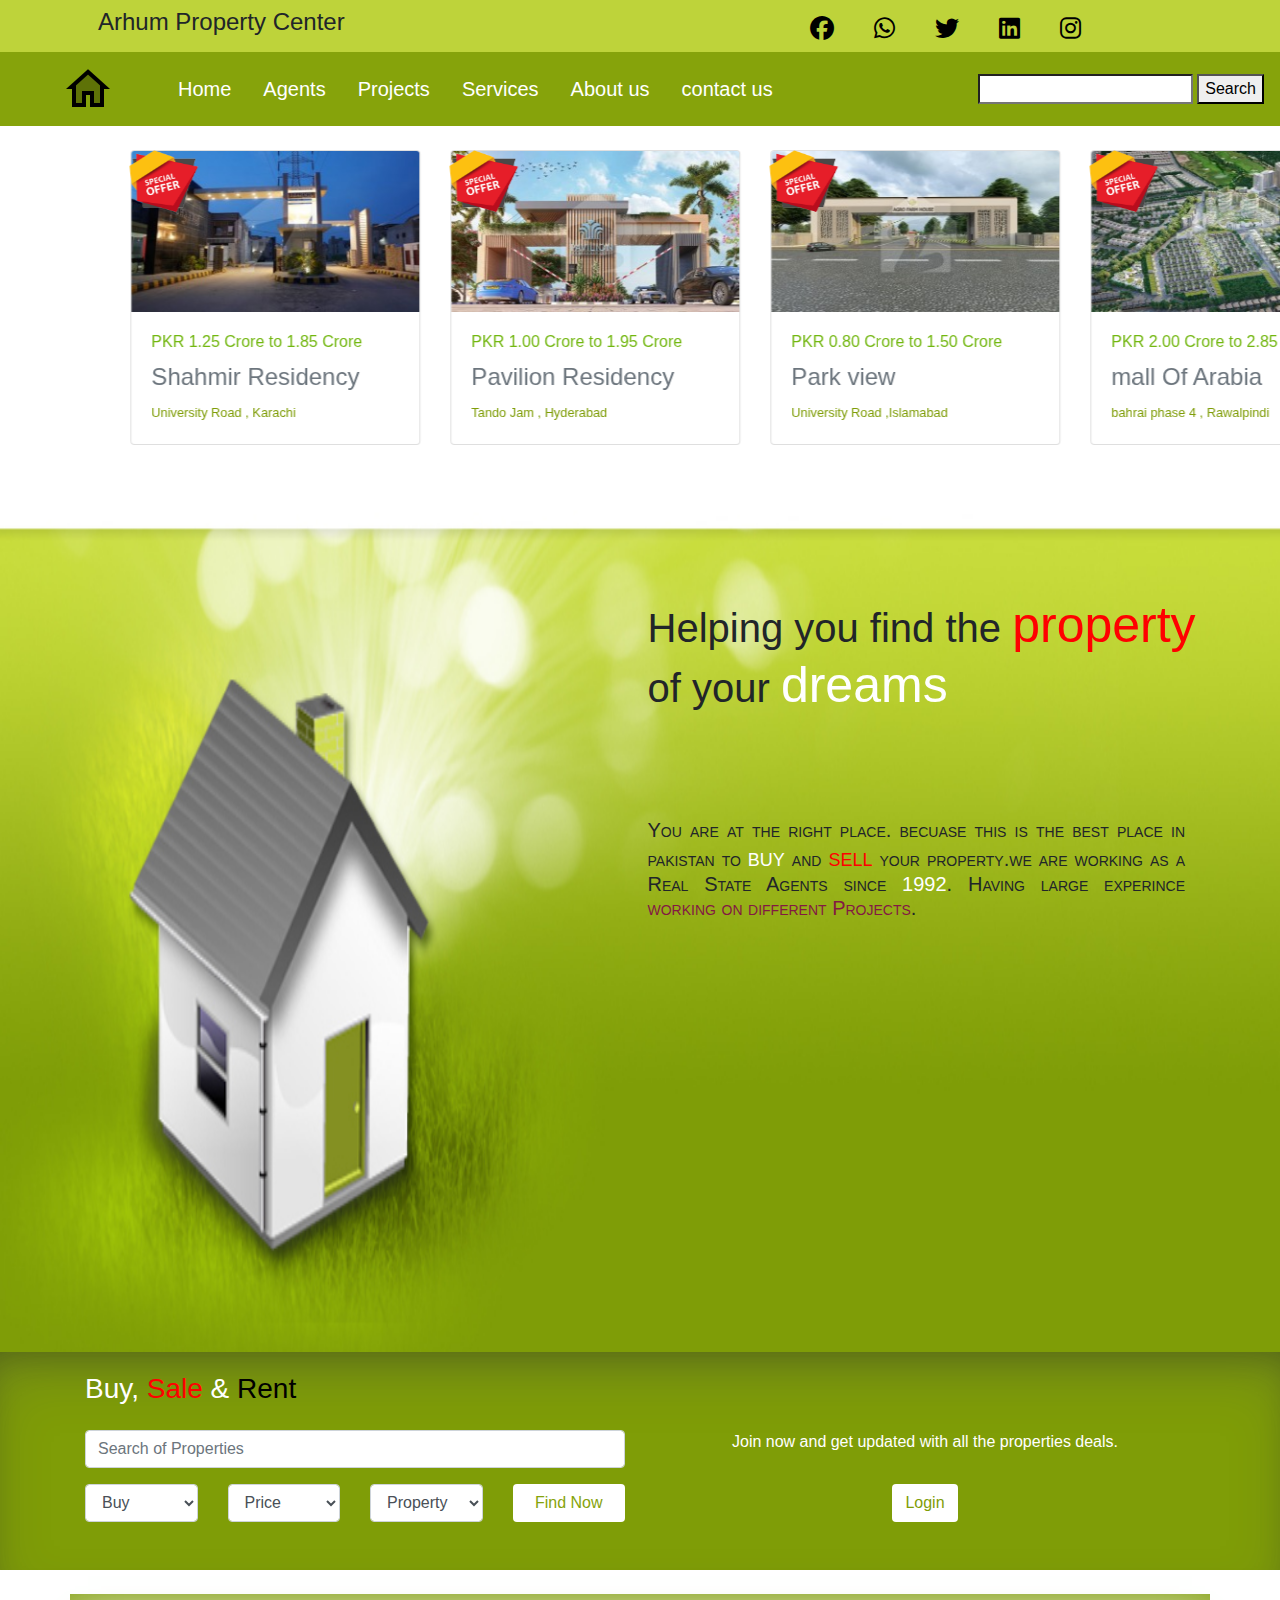
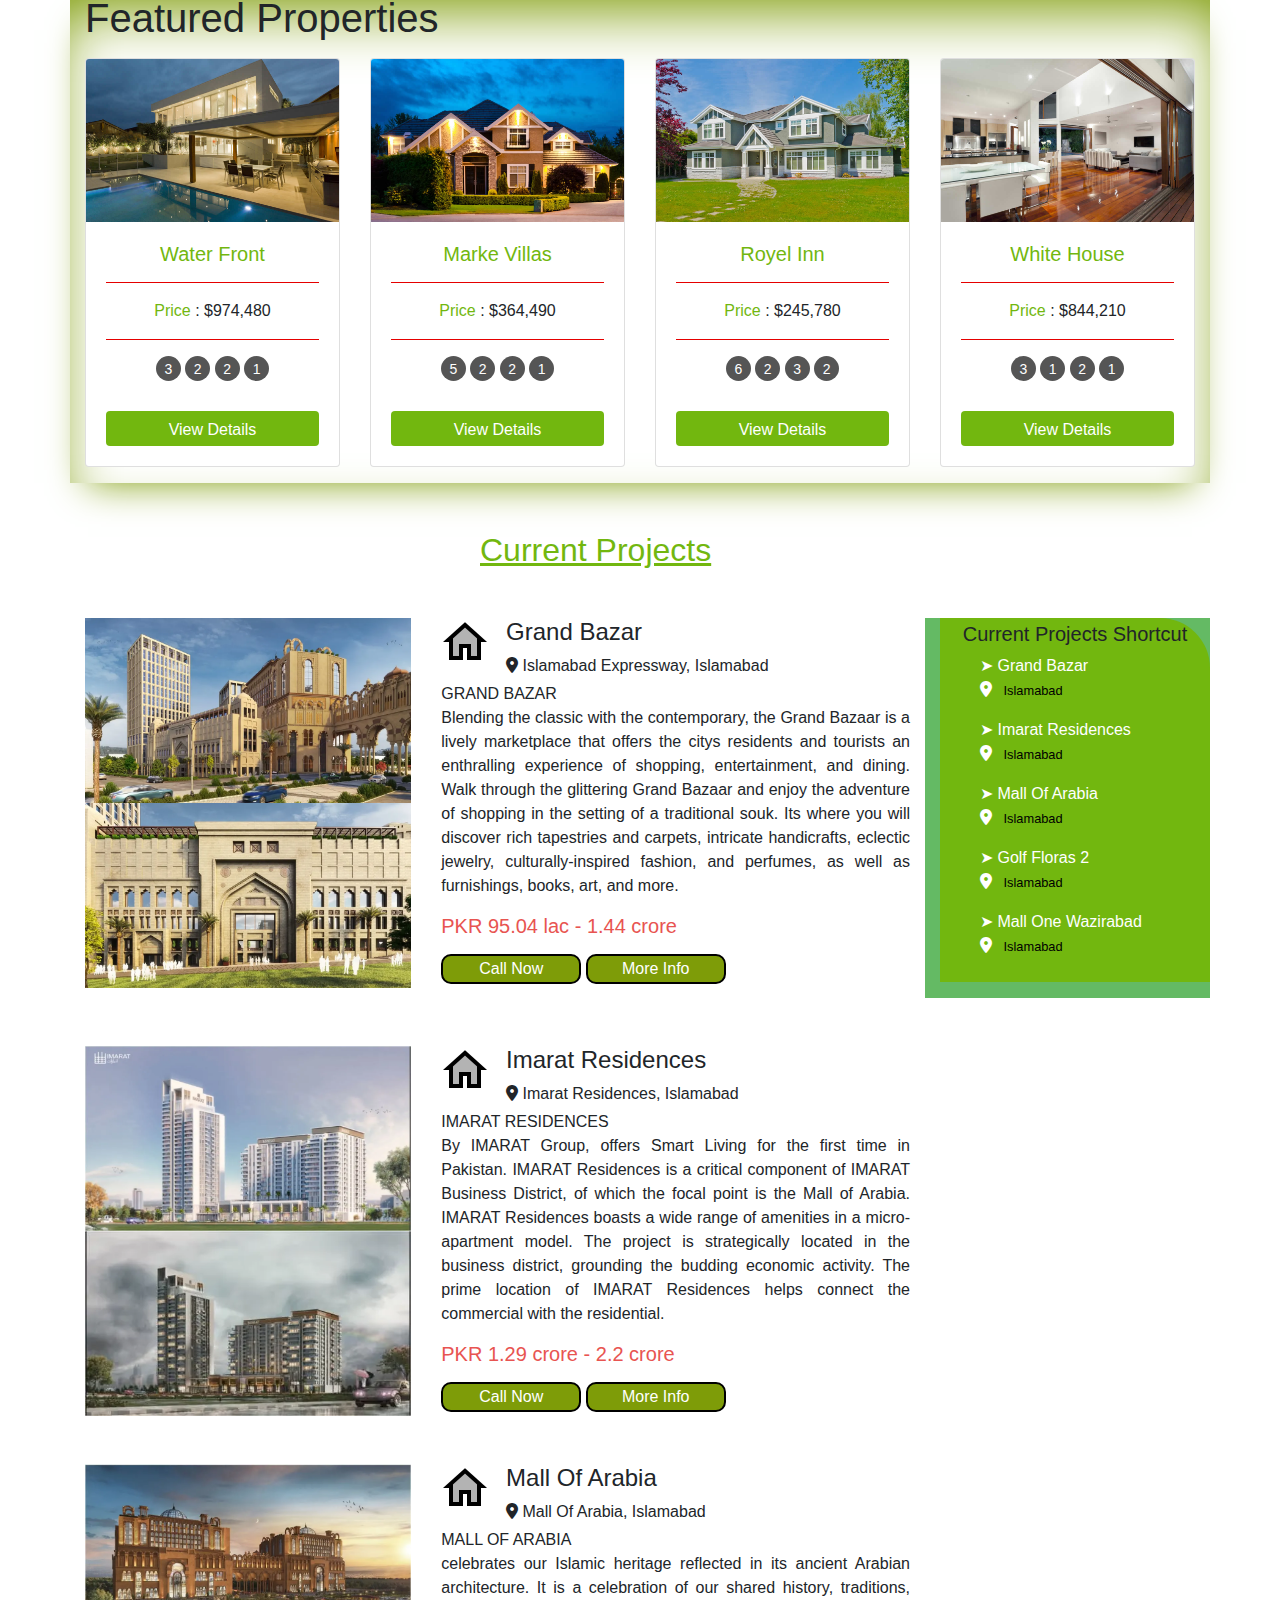
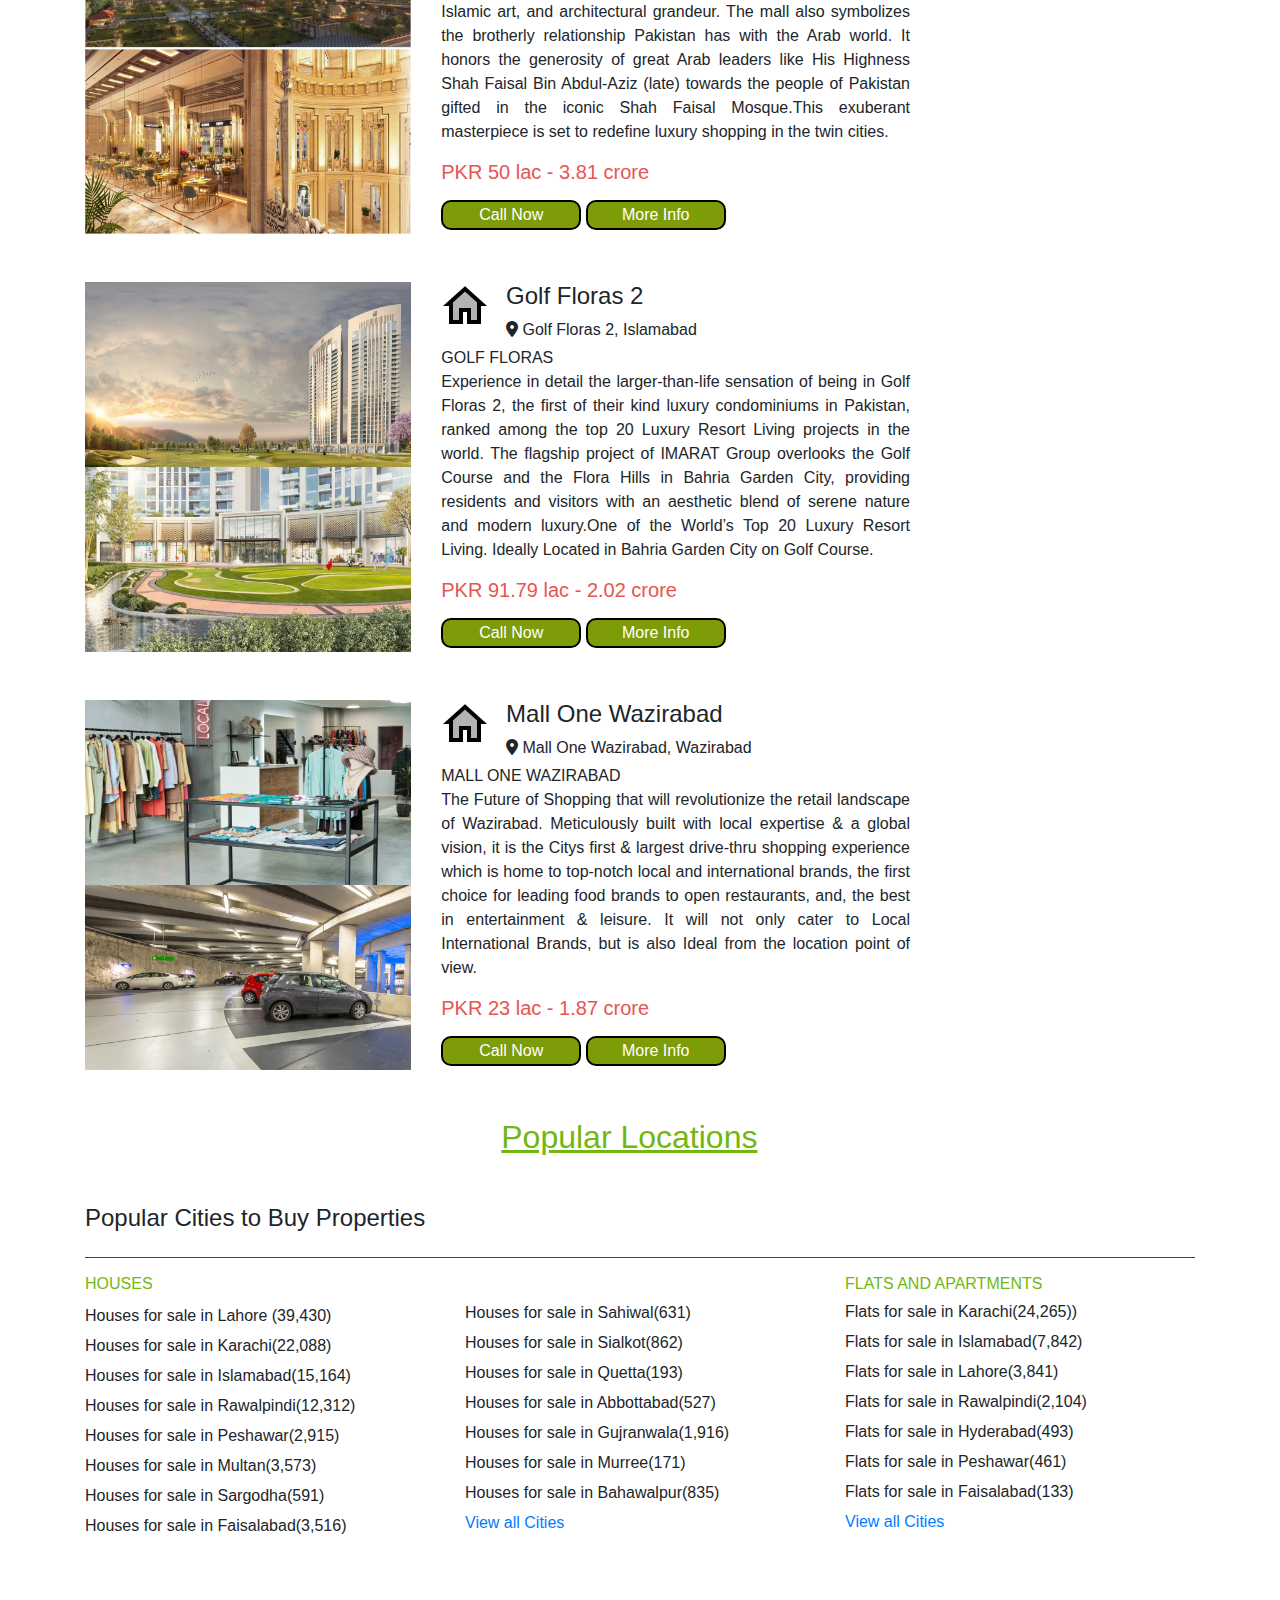
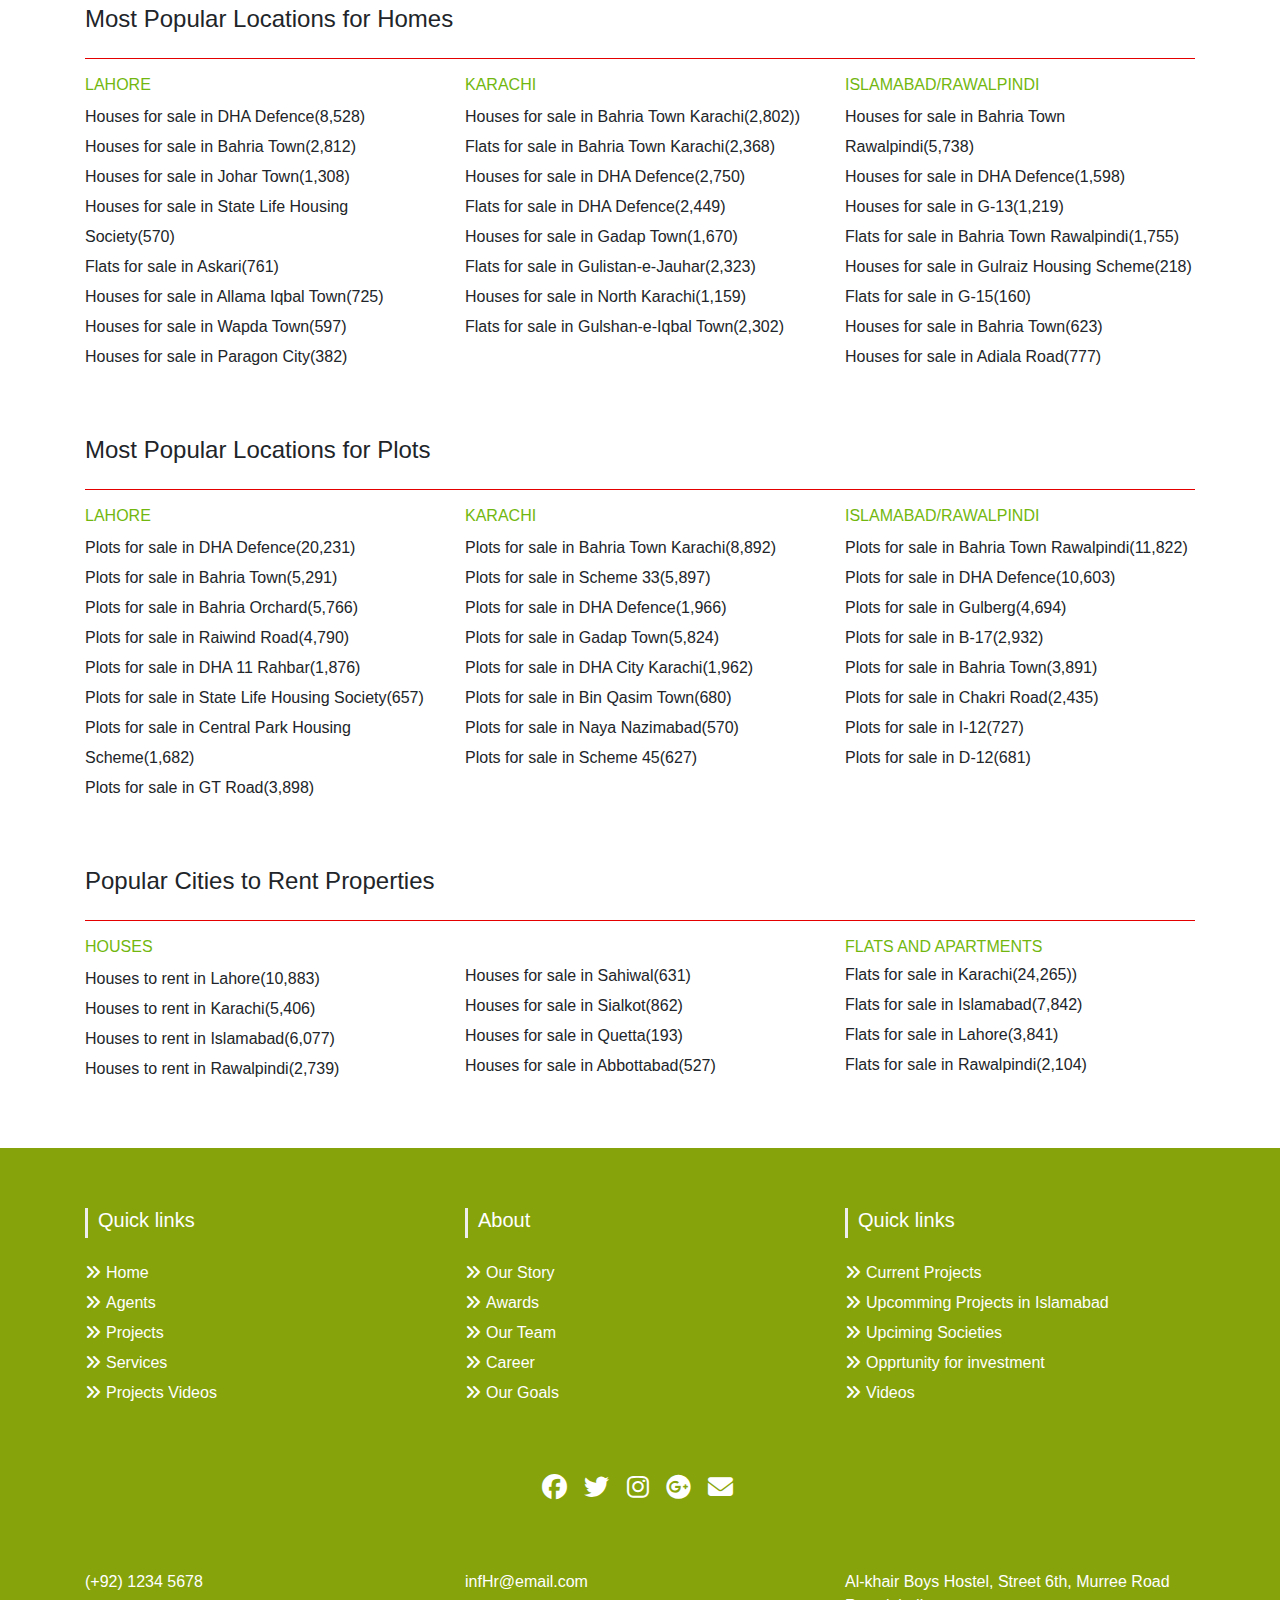
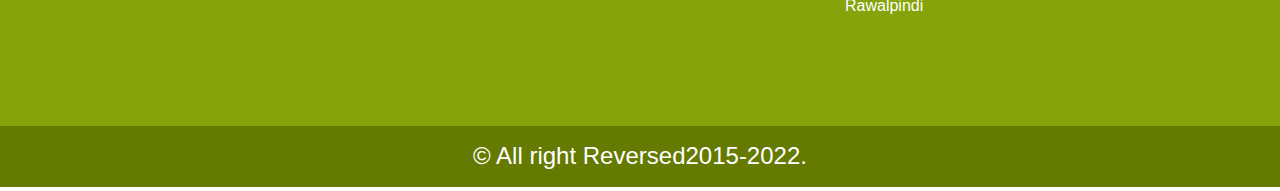
<file: index.html>
<!DOCTYPE html>
<html lang="en">
<head>
    <meta charset="UTF-8">
    <meta http-equiv="X-UA-Compatible" content="IE=edge">
    <meta name="viewport" content="width=device-width, initial-scale=1.0">
    <title>Arhum Property Center</title>
    <link rel="shortcut icon" href="./assets/images/titleFavicon.png" type="image/png">
    <script src="https://code.jquery.com/jquery-3.4.1.slim.min.js" integrity="sha384-J6qa4849blE2+poT4WnyKhv5vZF5SrPo0iEjwBvKU7imGFAV0wwj1yYfoRSJoZ+n" crossorigin="anonymous"></script>
    <script src="https://cdn.jsdelivr.net/npm/popper.js@1.16.0/dist/umd/popper.min.js" integrity="sha384-Q6E9RHvbIyZFJoft+2mJbHaEWldlvI9IOYy5n3zV9zzTtmI3UksdQRVvoxMfooAo" crossorigin="anonymous"></script>
    <script src="https://cdn.jsdelivr.net/npm/bootstrap@4.4.1/dist/js/bootstrap.min.js" integrity="sha384-wfSDF2E50Y2D1uUdj0O3uMBJnjuUD4Ih7YwaYd1iqfktj0Uod8GCExl3Og8ifwB6" crossorigin="anonymous"></script>
    <link rel="stylesheet" href="https://cdn.jsdelivr.net/npm/bootstrap@4.4.1/dist/css/bootstrap.min.css" >
    <link rel="stylesheet" href="style.css">
    <link rel="stylesheet" href="https://cdnjs.cloudflare.com/ajax/libs/font-awesome/6.2.0/css/all.min.css">
    <link rel="stylesheet" href="https://cdnjs.cloudflare.com/ajax/libs/animate.css/4.1.1/animate.min.css">
</head>
<body>
    <!-- Top Header Start -->
    <div class="container-fluid top-header">
        <div class="row">
            <div class="col-lg-4 col-md-12  mt-2 mb-2 text-center ">
                 <h4 class="mb-0 ml-3">Arhum Property Center </h4>
            </div>
            <div class="col-lg-8 col-md-12 w-100 mt-3 mb-2">
               
                    <ul class="iconul  w-25 m-auto">
                        <li><a href="#"><i class="fa-brands fa-facebook"></i></a></li>
                        <li><a href="#"><i class="fa-brands fa-whatsapp"></i></a></li>
                        <li><a href="#"><i class="fa-brands fa-twitter"></i></a></li>
                        <li><a href="#"><i class="fa-brands fa-linkedin"></i></a></li>
                        <li><a href="#"><i class="fa-brands fa-instagram"></i></a></li>
                     </ul>
            
               
            </div>
        </div>
    </div> 
    <!-- Top Header End -->

    <!-- menu Header Start -->
     <div class="container-fluid menu-header">   
        <div class="row">
            <div class="col pr-0 pl-0">
                <nav class="navbar navbar-expand-lg">
                    <a href="" class="navbar-brand mr-auto ml-md-5">
                        <img src="./assets/images/titleFavicon.png" class="img-fluid" alt="">
                    
                    </a>
                    <button class="navbar-toggler " data-toggle="collapse" data-target="#myNavbar">
                        <span class="navbar-toggler-icon">   
                            <i class="fas fa-bars" style="color:#fff; font-size:28px;"></i>
                        </span>
                    </button>
                   <div class="collapse navbar-collapse" id="myNavbar">
                    <ul class="navbar-nav">
                        <li class="nav-item">
                            <a class="nav-link" href="#">Home</a>
                        </li>
                        <li class="nav-item">
                            <a class="nav-link" href="#">Agents</a>
                        </li>
                        <li class="nav-item">
                            <a class="nav-link" href="#current-projects-header">Projects</a>
                        </li>
                        <li class="nav-item">
                            <a class="nav-link" href="#">Services</a>
                        </li>
                        <li class="nav-item">
                            <a class="nav-link" href="AboutUs.html">About us</a>
                        </li>
                        <li class="nav-item">
                            <a class="nav-link" href="ContactUs.html">contact us</a>
                        </li>
                    </ul>
                   </div>
                    <form action="#" class="inline-form">
                        <input type="search">
                    <button btn btn-outline-success>
                        Search
                    </button>
                    </form>
                </nav>
            </div>
        </div>
    </div> 
    <!-- menu Header End -->
    <!-- marquee start -->
    <marquee behavior="alternate" direction="" scrollamount="3"  onmouseover="this.stop();" onmouseout="this.start();">
    <div class="container-fluid mt-4" id="marquee-section">
      <div class="row">
        <div class="col-xl-3 col-lg-12">
         <a href="#">
          <div class="card">
            <img src="./assets/images/m1.jpg" alt="" class="card-img-top">
            <img src="./assets/images/pngegg.png" class="sticker" >
             <div class="card-body">
              <h6 class="card-title">PKR 1.25 Crore to 1.85 Crore</h6>
              <h4 class="card-sub-title text-muted">Shahmir Residency</h4>
              <small class="card-text">University Road , Karachi</small>
             </div>
          </div> 
         </a>        
        </div>
        <div class="col-xl-3 col-lg-12">
          <a href="#">
            <div class="card">
              <img src="./assets/images/m2.jpg" alt="" class="card-img-top">
              <img src="./assets/images/pngegg.png" class="sticker" >
               <div class="card-body">
                <h6 class="card-title">PKR 1.00 Crore to 1.95 Crore</h6>
                <h4 class="card-sub-title text-muted">Pavilion Residency</h4>
                <small class="card-text">Tando Jam , Hyderabad</small>
               </div>
            </div> 
          </a>        
        </div>
        <div class="col-xl-3  col-lg-12" >
          <a href="#" >
            <div class="card">
              <img src="./assets/images/m3.jpg" alt="" class="card-img-top">
              <img src="./assets/images/pngegg.png" class="sticker" >
               <div class="card-body">
                <h6 class="card-title">PKR 0.80 Crore to 1.50 Crore</h6>
                <h4 class="card-sub-title text-muted">Park view</h4>
                <small class="card-text">University Road ,Islamabad</small>
               </div>
            </div>
          </a>         
        </div>
        <div class="col-xl-3 col-lg-12">
          <a href="#">
            <div class="card">
              <img src="./assets/images/m4.jpg" alt="" class="card-img-top">
              <img src="./assets/images/pngegg.png" class="sticker" >
               <div class="card-body">
                <h6 class="card-title">PKR 2.00 Crore to 2.85 Crore</h6>
                <h4 class="card-sub-title text-muted">mall Of Arabia</h4>
                <small class="card-text">bahrai phase 4 , Rawalpindi</small>
               </div>
            </div>
          </a>         
        </div>
      </div>
    </div>
  </marquee>

    <!-- Home Section Start -->
    <div id="home-section">
        <div class="conrainer" >
            <div class="row">
                <div class="col"></div>
                <div class="col-md-6 ">
                    <h1>Helping you find the <span class="property-word">property</span>  <br>of your <span class="dreams-word">dreams</span></h1>
                    <h5> You are at the right place. becuase this is the best place in pakistan
                        to <span class="buy-word">buy</span> and <span class="sell-word">sell</span> your property.we are working as a Real State Agents since 
                        <span class="nintytwo-word">1992</span>.
                        Having large experince <span class="project-word">working on different Projects</span>.
                    </h5>
                    
                </div>
            </div>
        </div>
    </div> 
    <!-- Home Section End-->

    <!-- banner search start-->
    <div class="banner-search pb-5" id="search-banner">
        <div class="container">
          <h3 class="mb-4">Buy, <span class="sale-word">Sale</span> &amp; <span class="rent-word">Rent</span></h3>
          <div class="searchbar">
            <div class="row">
              <div class="col-lg-6 col-sm-6">
                <form action="#" method="post">
                  <input type="text" class="form-control" placeholder="Search of Properties">
                 
                  <div class="row mt-3">
                    <div class="col-lg-3 col-sm-4">
                      <select class="form-control">
                        <option>Buy</option>
                        <option>Rent</option>
                        <option>Sale</option>
                      </select>
                    </div>
                    <div class="col-lg-3 col-sm-4">
                      <select class="form-control">
                        <option>Price</option>
                        <option>$150,000 - $200,000</option>
                        <option>$200,000 - $250,000</option>
                        <option>$250,000 - $300,000</option>
                        <option>$300,000 - above</option>
                      </select>
                    </div>
                    <div class="col-lg-3 col-sm-4">
                      <select class="form-control">
                        <option>Property</option>
                        <option>Apartment</option>
                        <option>Building</option>
                        <option>Office Space</option>
                      </select>
                    </div>
                    <div class="col-lg-3 col.md-12 col-sm-4  mt-xs-2 mt-sm-2 mt-md-2 mt-lg-0 ">
                      <button class="btn  find-now-btn w-100">Find Now</button>
                    </div>
                  </div>

                </form>
              </div>
              <div class="col-lg-6 col-lg-offset-1 col-sm-6 text-center" id="loginpop">
                <p>Join now and get updated with all the properties deals.</p>
                <button class="btn " ><a href="Login.html">Login</a></button>
              </div>
            </div>
          </div>
        </div>
    </div>
    <!-- banner search End-->

    <!-- featured property start -->
    <div class="container mt-4" id="featured-property">
      <h1>Featured Properties</h1>
      <!-- CARD 1 -->
      <div class="row mt-3 mb-5">
        <div class="col-lg-3 col-md-6 mb-md-3" id="card-one">
          <div class="card text-center">
            <img class="card-img-top" src="./assets/images/1.jpg" alt="Card image cap">
            <div class="card-body">
              <h5 class="card-title">Water Front </h5>
              <hr width="100%"color="red" size="20">
              <p class="card-text"><span class="word-price">Price</span> : $974,480</p>
              <hr width="100%"color="red" size="20">
              <div class="listing-detail">
                <span data-toggle="tooltip" data-placement="bottom" data-original-title="Bed Room">3</span> 
                <span data-toggle="tooltip" data-placement="bottom" data-original-title="Living Room">2</span> 
                <span data-toggle="tooltip" data-placement="bottom" data-original-title="Parking">2</span> 
                <span data-toggle="tooltip" data-placement="bottom" data-original-title="Kitchen">1</span> 
              </div>
              <input type="button" value="View Details" class="btn view-detail-btn">
            </div>
          </div>
        </div>
   <!-- CARD 2 -->
        <div class="col-lg-3  col-md-6 mb-md-3" id="card-two">
          <div class="card text-center">
            <img class="card-img-top" src="./assets/images/2.jpg" alt="Card image cap">
            <div class="card-body">
              <h5 class="card-title">Marke Villas</h5>
              <hr width="100%"color="red" size="20">
              <p class="card-text"><span class="word-price">Price</span> : $364,490</p>
              <hr width="100%"color="red" size="20">
              <div class="listing-detail">
                <span data-toggle="tooltip" data-placement="bottom" data-original-title="Bed Room">5</span> 
                <span data-toggle="tooltip" data-placement="bottom" data-original-title="Living Room">2</span> 
                <span data-toggle="tooltip" data-placement="bottom" data-original-title="Parking">2</span> 
                <span data-toggle="tooltip" data-placement="bottom" data-original-title="Kitchen">1</span> 
              </div>
              <input type="button" value="View Details" class="btn view-detail-btn">
            </div>
          </div>
        </div>
  <!-- CARD 3 -->
        <div class="col-lg-3  col-md-6 mb-md-3" id="card-three">
          <div class="card text-center">
            <img class="card-img-top" src="./assets/images/3.jpg" alt="Card image cap">
            <div class="card-body">
              <h5 class="card-title">Royel Inn</h5>
              <hr width="100%"color="red" size="20">
              <p class="card-text"><span class="word-price">Price</span> : $245,780</p>
              <hr width="100%"color="red" size="20">
              <div class="listing-detail">
                <span data-toggle="tooltip" data-placement="bottom" data-original-title="Bed Room">6</span> 
                <span data-toggle="tooltip" data-placement="bottom" data-original-title="Living Room">2</span> 
                <span data-toggle="tooltip" data-placement="bottom" data-original-title="Parking">3</span> 
                <span data-toggle="tooltip" data-placement="bottom" data-original-title="Kitchen">2</span> 
              </div>
              <input type="button" value="View Details" class="btn view-detail-btn">
            </div>
          </div>
        </div>
   <!-- CARD 4 -->
        <div class="col-lg-3  col-md-6 mb-md-3" id="card-four">
          <div class="card text-center">
            <img class="card-img-top" src="./assets/images/4.jpg" alt="Card image cap">
            <div class="card-body">
              <h5 class="card-title">White House</h5>
              <hr width="100%"color="red" size="20">
              <p class="card-text"><span class="word-price">Price</span> : $844,210</p>
              <hr width="100%"color="red" size="20">
              <div class="listing-detail">
                <span data-toggle="tooltip" data-placement="bottom" data-original-title="Bed Room">3</span> 
                <span data-toggle="tooltip" data-placement="bottom" data-original-title="Living Room">1</span> 
                <span data-toggle="tooltip" data-placement="bottom" data-original-title="Parking">2</span> 
                <span data-toggle="tooltip" data-placement="bottom" data-original-title="Kitchen">1</span> 
              </div>
              <input type="button" value="View Details" class="btn view-detail-btn" >
            </div>
          </div>
        </div>
      </div>
    </div>
    <!-- featured property End -->

    <!-- PROJECTS START -->
    <!-- project 1 -->
    <div class="w-100 mt-5 " id="current-projects-header" >
      <h2 class="w-25 m-auto projects-heading">Current Projects</h2>
    </div>
    <div class="container mt-5 mb-5" id="projects">
      <div class="row">
        <div class="col-xl-9 col-lg-9 " id="project1">
          <div class="row">
            <div class="col-xl-5 col-lg-5 images-side">
              <img src="./assets/images/p1.png" class="img-fluid projects-images">
              <img src="./assets/images/p11.png" class="img-fluid projects-images">
            </div>
            <div class="col-xl-7 col-lg-7  text-side ">
               <div >
                   <img src="./assets/images/titleFavicon.png" class="img-fluid">
               </div>
               <div class="title">
                   <h4 class="">Grand Bazar</h4>
                   <p class="  mb-1 text-sm space-0 text-ellipsis">
                      <i class="fa-solid fa-location-dot"></i>
                      Islamabad Expressway, Islamabad 
                   </p>
               </div>
               <p class="mt-3 text-justify ">GRAND BAZAR <br>Blending the classic with the contemporary, the Grand Bazaar is a lively marketplace that
                offers the citys residents and tourists an enthralling experience of shopping, entertainment, and dining.
                Walk through the glittering Grand Bazaar and enjoy the adventure of shopping in the setting of a traditional
                souk. Its where you will discover rich tapestries and carpets, intricate handicrafts, eclectic jewelry,
                culturally-inspired fashion, and perfumes, as well as furnishings, books, art, and more.
               </p>
               <p class="no-margin">PKR 95.04 lac - 1.44 crore</p>
               <button><a href="tel:5554280940">Call Now </a></button>
               <button> <a href="Projects.html" target="_blank">More Info</a> </button>
            </div>
          </div>
        </div>
        <div class="col-xl-3 col-lg-3 " id="project-shortcut">
          <div class="project-shortcut">
            <h5 class="text-center pt-1">Current Projects Shortcut</h5>
             <ul>
              <li>
                <a href="#project1">➤ Grand Bazar
                  <p><i class="fa-solid fa-location-dot" > </i> <small class="location-color"> &nbsp; Islamabad</small></p>
                </a>
              </li>
              <li>
                <a href="#project2">➤ Imarat Residences
                  <p><i class="fa-solid fa-location-dot" > </i> <small class="location-color"> &nbsp; Islamabad</small></p>
                </a>
              </li>
              <li>
                <a href="#project3">➤ Mall Of Arabia
                  <p><i class="fa-solid fa-location-dot" > </i> <small class="location-color"> &nbsp; Islamabad</small></p>
                </a>
              </li>
              <li>
                <a href="#project4">➤ Golf Floras 2
                  <p><i class="fa-solid fa-location-dot" > </i> <small class="location-color"> &nbsp; Islamabad</small></p>
                </a>
              </li>
              <li class="pb-2">
                <a href="#project5">➤ Mall One Wazirabad
                  <p><i class="fa-solid fa-location-dot" > </i> <small class="location-color"> &nbsp; Islamabad</small></p>
                </a>
              </li>
             </ul>
          </div>
        </div>
      </div>
    </div>

    <!-- project2 -->
    <div class="container mt-5 mb-5" id="projects">
      <div class="row">
        <div class="col-xl-9 col-lg-9 " id="project2">
          <div class="row">
            <div class="col-xl-5 col-lg-5 images-side">
              <img src="./assets/images/p2.png" class="img-fluid projects-images">
              <img src="./assets/images/p222.png" class="img-fluid projects-images">
            </div>
            <div class="col-xl-7 col-lg-7  text-side ">
               <div >
                   <img src="./assets/images/titleFavicon.png" class="img-fluid">
               </div>
               <div class="title">
                   <h4 class="">Imarat Residences</h4>
                   <p class="  mb-1 text-sm space-0 text-ellipsis">
                      <i class="fa-solid fa-location-dot"></i>
                      Imarat Residences, Islamabad 
                   </p>
               </div>
               <p class="mt-3 text-justify ">IMARAT RESIDENCES <br> By IMARAT Group, offers Smart Living for the first time in Pakistan. 
                IMARAT Residences is a critical component of IMARAT Business District, of which the focal point is the Mall of Arabia. 
                IMARAT Residences boasts a wide range of amenities in a micro-apartment model. The project is strategically located 
                in the business district, grounding the budding economic activity. The prime location of IMARAT Residences helps 
                connect the commercial with the residential.
               </p>
               <p class="no-margin">
                PKR
                1.29 crore - 2.2 crore</p>
                <button><a href="tel:5554280940">Call Now </a></button>
                <button> <a href="Projects.html">More Info</a> </button>
            </div>
          </div>
        </div>
        <div class="col-xl-3 col-lg-3  bg-pink"></div>
      </div>
    </div>
<!-- project 3 -->
    <div class="container mt-5 mb-5" id="projects">
      <div class="row">
        <div class="col-xl-9 col-lg-9 " id="project3">
          <div class="row">
            <div class="col-xl-5 col-lg-5 images-side">
              <img src="./assets/images/p3.png" class="img-fluid projects-images">
              <img src="./assets/images/p33.png" class="img-fluid projects-images">
            </div>
            <div class="col-xl-7 col-lg-7  text-side ">
               <div >
                   <img src="./assets/images/titleFavicon.png" class="img-fluid">
               </div>
               <div class="title">
                   <h4 class="">Mall Of Arabia</h4>
                   <p class="  mb-1 text-sm space-0 text-ellipsis">
                      <i class="fa-solid fa-location-dot"></i>
                      Mall Of Arabia, Islamabad
                   </p>
               </div>
               <p class="mt-3 text-justify ">MALL OF ARABIA<br> celebrates our Islamic heritage reflected in its ancient Arabian architecture. 
                It is a celebration of our shared history, traditions, Islamic art, and architectural grandeur. 
                The mall also symbolizes the brotherly relationship Pakistan has with the Arab world. 
                It honors the generosity of great Arab leaders like His Highness Shah Faisal Bin Abdul-Aziz (late) 
                towards the people of Pakistan gifted in the iconic Shah Faisal Mosque.This exuberant masterpiece is set to redefine luxury shopping in the twin cities.
               </p>
               <p class="no-margin">
                PKR
                50 lac - 3.81 crore</p>
                <button><a href="tel:5554280940">Call Now </a></button>
                <button> <a href="Projects.html">More Info</a> </button>
            </div>
          </div>
        </div>
        <div class="col-xl-3 col-lg-3  bg-pink"></div>
      </div>
    </div>
<!-- project 4 -->
    <div class="container mt-5 mb-5" id="projects">
      <div class="row">
        <div class="col-xl-9 col-lg-9 " id="project4">
          <div class="row">
            <div class="col-xl-5 col-lg-5 images-side">
              <img src="./assets/images/p4.png" class="img-fluid projects-images">
              <img src="./assets/images/p44.png" class="img-fluid projects-images">
            </div>
            <div class="col-xl-7 col-lg-7  text-side ">
               <div >
                   <img src="./assets/images/titleFavicon.png" class="img-fluid">
               </div>
               <div class="title">
                   <h4 class="">Golf Floras 2</h4>
                   <p class="  mb-1 text-sm space-0 text-ellipsis">
                      <i class="fa-solid fa-location-dot"></i>
                      Golf Floras 2, Islamabad 
                   </p>
               </div>
               <p class="mt-3 text-justify "> GOLF FLORAS <br>Experience in detail the larger-than-life sensation of being in Golf Floras 2, 
                the first of their kind luxury condominiums in Pakistan, ranked among the top 20 Luxury Resort Living projects
                 in the world. The flagship project of IMARAT Group overlooks the Golf Course and the Flora Hills in Bahria Garden
                  City, providing residents and visitors with an aesthetic blend of serene nature and modern luxury.One of the World’s Top 20 Luxury Resort Living. Ideally Located in Bahria Garden City on Golf Course.
               </p>
               <p class="no-margin">
                PKR
                91.79 lac - 2.02 crore</p>
                <button><a href="tel:5554280940">Call Now </a></button>
                <button> <a href="Projects.html">More Info</a> </button>
            </div>
          </div>
        </div>
        <div class="col-xl-3 col-lg-3  bg-pink"></div>
      </div>
    </div>
  <!-- project 5 -->
    <div class="container mt-5 mb-5" id="projects">
      <div class="row">
        <div class="col-xl-9 col-lg-9 " id="project5">
          <div class="row">
            <div class="col-xl-5 col-lg-5 images-side">
              <img src="./assets/images/p5.png" class="img-fluid projects-images">
              <img src="./assets/images/p55.png" class="img-fluid projects-images">
            </div>
            <div class="col-xl-7 col-lg-7  text-side ">
               <div >
                   <img src="./assets/images/titleFavicon.png" class="img-fluid">
               </div>
               <div class="title">
                   <h4 class="">Mall One Wazirabad</h4>
                   <p class="  mb-1 text-sm space-0 text-ellipsis">
                      <i class="fa-solid fa-location-dot"></i>
                      Mall One Wazirabad, Wazirabad 
                   </p>
               </div>
               <p class="mt-3 text-justify ">MALL ONE WAZIRABAD <br>The Future of Shopping that will revolutionize the retail landscape of Wazirabad. 
                Meticulously built with local expertise & a global vision, it is the Citys first & largest drive-thru shopping
                 experience which is home to top-notch local and international brands, the first choice for leading food brands
                  to open restaurants, and, the best in entertainment & leisure. It will not only cater to Local 
                  International Brands, but is also Ideal from the location point of view.
               </p>
               <p class="no-margin">
                PKR
                23 lac - 1.87 crore</p>
                <button><a href="tel:5554280940">Call Now </a></button>
                <button> <a href="Projects.html">More Info</a> </button>
            </div>
          </div>
        </div>
        <div class="col-xl-3 col-lg-3  bg-pink"></div>
      </div>
    </div>
     <!-- PROJECTS END -->


     <!-- Popular location start -->

     <div class="container mt-5 mb-5" id="popular-location">
      <div class="row mt-3 mb-5">
        <div class="col-xl-12 w-100">
          <h2 class="w-25 m-auto ">Popular Locations</h2>
        </div>
      </div>
      <div class="row mb-3">
        <div class="col-xl-12">
          <h4>Popular Cities to Buy Properties</h4>
        </div>
      </div>
      <hr  color="red"
        size="10">
      <div class="row houses">
        <div class="col-xl-4">
          <h6 class="mb-2">HOUSES</h6>
          <ul class="list-unstyled">
            <li>Houses for sale in Lahore (39,430)</li>
            <li>Houses for sale in Karachi(22,088)</li>
            <li>Houses for sale in Islamabad(15,164)</li>
            <li>Houses for sale in Rawalpindi(12,312)</li>
            <li>Houses for sale in Peshawar(2,915)</li>
            <li>Houses for sale in Multan(3,573)</li>
            <li>Houses for sale in Sargodha(591)</li>
            <li>Houses for sale in Faisalabad(3,516)</li>
          </ul>
        </div>
        <div class="col-xl-4">
          <ul class="list-unstyled mt-4">
            <li>Houses for sale in Sahiwal(631)</li>
            <li>Houses for sale in Sialkot(862)</li>
            <li>Houses for sale in Quetta(193)</li>
            <li>Houses for sale in Abbottabad(527)</li>
            <li>Houses for sale in Gujranwala(1,916)</li>
            <li>Houses for sale in Murree(171)</li>
            <li>Houses for sale in Bahawalpur(835)</li>
            <li><a href="">View all Cities</a></li>
          </ul>
        </div>
        <div class="col-xl-4">
          <h6 class="mb-1">FLATS AND APARTMENTS</h6>
          <ul class="list-unstyled">
            <li>Flats for sale in Karachi(24,265))</li>
            <li>Flats for sale in Islamabad(7,842)</li>
            <li>Flats for sale in Lahore(3,841)</li>
            <li>Flats for sale in Rawalpindi(2,104)</li>
            <li>Flats for sale in Hyderabad(493)</li>
            <li>Flats for sale in Peshawar(461)</li>
            <li>Flats for sale in Faisalabad(133)</li>
            <li><a href="">View all Cities</a></li>
          </ul>
        </div>
      </div>
     </div>



     <div class="container mt-5 mb-5" id="popular-location">
      <div class="row mb-3">
        <div class="col-xl-12">
          <h4>Most Popular Locations for Homes</h4>
        </div>
      </div>
      <hr  color="red"
        size="10">
      <div class="row houses">
        <div class="col-xl-4">
          <h6 class="mb-2">LAHORE</h6>
          <ul class="list-unstyled">
            <li>Houses for sale in DHA Defence(8,528)</li>
            <li>Houses for sale in Bahria Town(2,812)</li>
            <li>Houses for sale in Johar Town(1,308)</li>
            <li>Houses for sale in State Life Housing Society(570)</li>
            <li>Flats for sale in Askari(761)</li>
            <li>Houses for sale in Allama Iqbal Town(725)</li>
            <li>Houses for sale in Wapda Town(597)</li>
            <li>Houses for sale in Paragon City(382)</li>
          </ul>
        </div>
        <div class="col-xl-4">
          <h6 class="mb-2">KARACHI</h6>
          <ul class="list-unstyled">
            <li>Houses for sale in Bahria Town Karachi(2,802))</li>
            <li>Flats for sale in Bahria Town Karachi(2,368)</li>
            <li>Houses for sale in DHA Defence(2,750)</li>
            <li>Flats for sale in DHA Defence(2,449)</li>
            <li>Houses for sale in Gadap Town(1,670)</li>
            <li>Flats for sale in Gulistan-e-Jauhar(2,323)</li>
            <li>Houses for sale in North Karachi(1,159)</li>
            <li>Flats for sale in Gulshan-e-Iqbal Town(2,302)</li>
          </ul>
        </div>
        <div class="col-xl-4">
          <h6 class="mb-2">ISLAMABAD/RAWALPINDI</h6>
          <ul class="list-unstyled">
            <li>Houses for sale in Bahria Town Rawalpindi(5,738)</li>
            <li>Houses for sale in DHA Defence(1,598)</li>
            <li>Houses for sale in G-13(1,219)</li>
            <li>Flats for sale in Bahria Town Rawalpindi(1,755)</li>
            <li>Houses for sale in Gulraiz Housing Scheme(218)</li>
            <li>Flats for sale in G-15(160)</li>
            <li>Houses for sale in Bahria Town(623)</li>
            <li>Houses for sale in Adiala Road(777)</li>
          </ul>
        </div>
      </div>
     </div>




     <div class="container mt-5 mb-5" id="popular-location">
      <div class="row mb-3">
        <div class="col-xl-12">
          <h4>Most Popular Locations for Plots</h4>
        </div>
      </div>
      <hr  color="red"
        size="10">
      <div class="row houses">
        <div class="col-xl-4">
          <h6 class="mb-2">LAHORE</h6>
          <ul class="list-unstyled">
            <li>Plots for sale in DHA Defence(20,231)</li>
            <li>Plots for sale in Bahria Town(5,291)</li>
            <li>Plots for sale in Bahria Orchard(5,766)</li>
            <li>Plots for sale in Raiwind Road(4,790)</li>
            <li>Plots for sale in DHA 11 Rahbar(1,876)</li>
            <li>Plots for sale in State Life Housing Society(657)</li>
            <li>Plots for sale in Central Park Housing Scheme(1,682)</li>
            <li>Plots for sale in GT Road(3,898)</li>
          </ul>
        </div>
        <div class="col-xl-4">
          <h6 class="mb-2">KARACHI</h6>
          <ul class="list-unstyled">
            <li>Plots for sale in Bahria Town Karachi(8,892)</li>
            <li>Plots for sale in Scheme 33(5,897)</li>
            <li>Plots for sale in DHA Defence(1,966)</li>
            <li>Plots for sale in Gadap Town(5,824)</li>
            <li>Plots for sale in DHA City Karachi(1,962)</li>
            <li>Plots for sale in Bin Qasim Town(680)</li>
            <li>Plots for sale in Naya Nazimabad(570)</li>
            <li>Plots for sale in Scheme 45(627)</li>
          </ul>
        </div>
        <div class="col-xl-4">
          <h6 class="mb-2">ISLAMABAD/RAWALPINDI</h6>
          <ul class="list-unstyled">
            <li>Plots for sale in Bahria Town Rawalpindi(11,822)</li>
            <li>Plots for sale in DHA Defence(10,603)</li>
            <li>Plots for sale in Gulberg(4,694)</li>
            <li>Plots for sale in B-17(2,932)</li>
            <li>Plots for sale in Bahria Town(3,891)</li>
            <li>Plots for sale in Chakri Road(2,435)</li>
            <li>Plots for sale in I-12(727)</li>
            <li>Plots for sale in D-12(681)</li>
          </ul>
        </div>
      </div>
     </div>




     <div class="container mt-5 mb-5" id="popular-location">
      
      <div class="row mb-3">
        <div class="col-xl-12">
          <h4>Popular Cities to Rent Properties</h4>
        </div>
      </div>
      <hr  color="red"
        size="10">
      <div class="row houses">
        <div class="col-xl-4">
          <h6 class="mb-2">HOUSES</h6>
          <ul class="list-unstyled">
            <li>Houses to rent in Lahore(10,883)</li>
            <li>Houses to rent in Karachi(5,406)</li>
            <li>Houses to rent in Islamabad(6,077)</li>
            <li>Houses to rent in Rawalpindi(2,739)</li>
          </ul>
        </div>
        <div class="col-xl-4">
          <ul class="list-unstyled mt-4">
            <li>Houses for sale in Sahiwal(631)</li>
            <li>Houses for sale in Sialkot(862)</li>
            <li>Houses for sale in Quetta(193)</li>
            <li>Houses for sale in Abbottabad(527)</li>
            
          </ul>
        </div>
        <div class="col-xl-4">
          <h6 class="mb-1">FLATS AND APARTMENTS</h6>
          <ul class="list-unstyled">
            <li>Flats for sale in Karachi(24,265))</li>
            <li>Flats for sale in Islamabad(7,842)</li>
            <li>Flats for sale in Lahore(3,841)</li>
            <li>Flats for sale in Rawalpindi(2,104)</li>
          
          </ul>
        </div>
      </div>
     </div>

    



     <!-- Footer -->
	<section id="footer">
		<div class="container">
			<div class="row text-center text-xs-center text-sm-left text-md-left">
				<div class="col-xs-12 col-sm-4 col-md-4">
					<h5>Quick links</h5>
					<ul class="list-unstyled quick-links">
						<li><a href="#"><i class="fa fa-angle-double-right"></i>Home</a></li>
						<li><a href="#"><i class="fa fa-angle-double-right"></i>Agents</a></li>
						<li><a href="#"><i class="fa fa-angle-double-right"></i>Projects</a></li>
						<li><a href="#"><i class="fa fa-angle-double-right"></i>Services</a></li>
						<li><a href="#"><i class="fa fa-angle-double-right"></i>Projects Videos</a></li>
					</ul>
				</div>
				
				<div class="col-xs-12 col-sm-4 col-md-4">
					<h5>About</h5>
					<ul class="list-unstyled quick-links">
						<li><a href=""><i class="fa fa-angle-double-right"></i>Our Story</a></li>
						<li><a href=""><i class="fa fa-angle-double-right"></i>Awards</a></li>
						<li><a href=""><i class="fa fa-angle-double-right"></i>Our Team</a></li>
						<li><a href=""><i class="fa fa-angle-double-right"></i>Career</a></li>
						<li><a href="" title="Design and developed by"><i class="fa fa-angle-double-right"></i>Our Goals</a></li>
					</ul>
				</div>

        <div class="col-xs-12 col-sm-4 col-md-4">
					<h5>Quick links</h5>
					<ul class="list-unstyled quick-links">
						<li><a href=""><i class="fa fa-angle-double-right"></i>Current Projects</a></li>
						<li><a href=""><i class="fa fa-angle-double-right"></i>Upcomming Projects in Islamabad</a></li>
						<li><a href=""><i class="fa fa-angle-double-right"></i>Upciming Societies</a></li>
						<li><a href=""><i class="fa fa-angle-double-right"></i>Opprtunity for investment</a></li>
						<li><a href=""><i class="fa fa-angle-double-right"></i>Videos</a></li>
					</ul>
				</div>
			</div>
			<div class="row">
				<div class="col-xs-12 col-sm-12 col-md-12 mt-2 mt-sm-5">
					<ul class="list-unstyled list-inline social text-center">
						<li class="list-inline-item"><a href="#"><i class="fa-brands fa-facebook"></i></a></li>
						<li class="list-inline-item"><a href="#"><i class="fa-brands fa-twitter"></i></a></li>
						<li class="list-inline-item"><a href="#"><i class="fa-brands fa-instagram"></i></a></li>
						<li class="list-inline-item"><a href="#"><i class="fa-brands fa-google-plus"></i></a></li>
						<li class="list-inline-item"><a href="#" target="_blank"><i class="fa fa-envelope"></i></a></li>
					</ul>
				</div>
				<hr>
			</div>	
      <div class="row">
        <div class="col-md-4 mb-md-0 mb-4 d-flex">
          <div class="con con-1 w-100 py-5">
          <div class="con-info w-100 ">
          <div class="icon d-flex align-items-center justify-content-center">
          <span class="ion-ios-call"></span>
          </div>
          <div class="text">
          <span>(+92) 1234 5678</span>
          </div>
          </div>
          </div>
          </div>
          <div class="col-md-4 mb-md-0 mb-4 d-flex">
            <div class="con con-2 w-100 py-5">
              <div class="con-info w-100 ">
                <div class="icon d-flex align-items-center justify-content-center">
                   <span class="ion-ios-mail"></span>
               </div>
                <div class="text">
                 <span>infHr@email.com</span>
                </div>
              </div>
             </div>
            </div>
            <div class="col-md-4 mb-md-0 mb-4 d-flex">
              <div class="con con-3 w-100 py-5">
               <div class="con-info w-100 ">
                 <div class="icon d-flex align-items-center justify-content-center">
                   <span class="ion-ios-pin"></span>
                 </div>
               <div class="text">
                 <span>Al-khair Boys Hostel, Street 6th, Murree Road Rawalpindi</span>
                </div>
               </div>
              </div>
              </div>
      </div>
				
      
		</div>
	</section>


  <div class="container-fluid mb-1" id="bottom-footer">
    <div class="row">
      <div class="col-xs-12 col-sm-12 col-md-12 mt-2 mt-sm-2 text-center text-white pt-2 pb-2 ">
        <h4>© All right Reversed2015-2022.</h4>
      </div>
      <hr>
    </div>
  </div>
	<!-- ./Footer -->
     
<!-- javascript start -->
<script>
  $(document).ready(function(){
    $(window).scroll(function(){
       var scrollPosition = $(document).scrollTop();
       console.log(scrollPosition);
       
       if(scrollPosition > 1170 && scrollPosition < 1500){
        $('#card-one').addClass('animate__animated animate__bounceInLeft');
        $('#card-two').addClass('animate__animated animate__zoomInDown');
        $('#card-three').addClass('animate__animated animate__zoomInDown');
        $('#card-four').addClass('animate__animated animate__bounceInRight');
       }

       if(scrollPosition > 1700 && scrollPosition < 1900){
        $('#project1').addClass('animate__animated animate__bounceInLeft');
       }
       if(scrollPosition > 1700 && scrollPosition < 1900){
        $('#project-shortcut').addClass('animate__animated animate__flipInX');
       }
       if(scrollPosition > 2130 && scrollPosition < 2330){
        $('#project2').addClass('animate__animated animate__bounceInRight');
       }
       if(scrollPosition > 2430 && scrollPosition < 2730){
        $('#project3').addClass('animate__animated animate__bounceInLeft');
       }
       if(scrollPosition > 2880 && scrollPosition < 3130){
        $('#project4').addClass('animate__animated animate__bounceInRight');
       }
       if(scrollPosition > 3180 && scrollPosition < 3530){
        $('#project5').addClass('animate__animated animate__bounceInLeft');
       }
    })
  })

  $(function () {
  $('[data-toggle="tooltip"]').tooltip()
})


</script>

<!-- javascript end -->
</body>
</html>
</file>
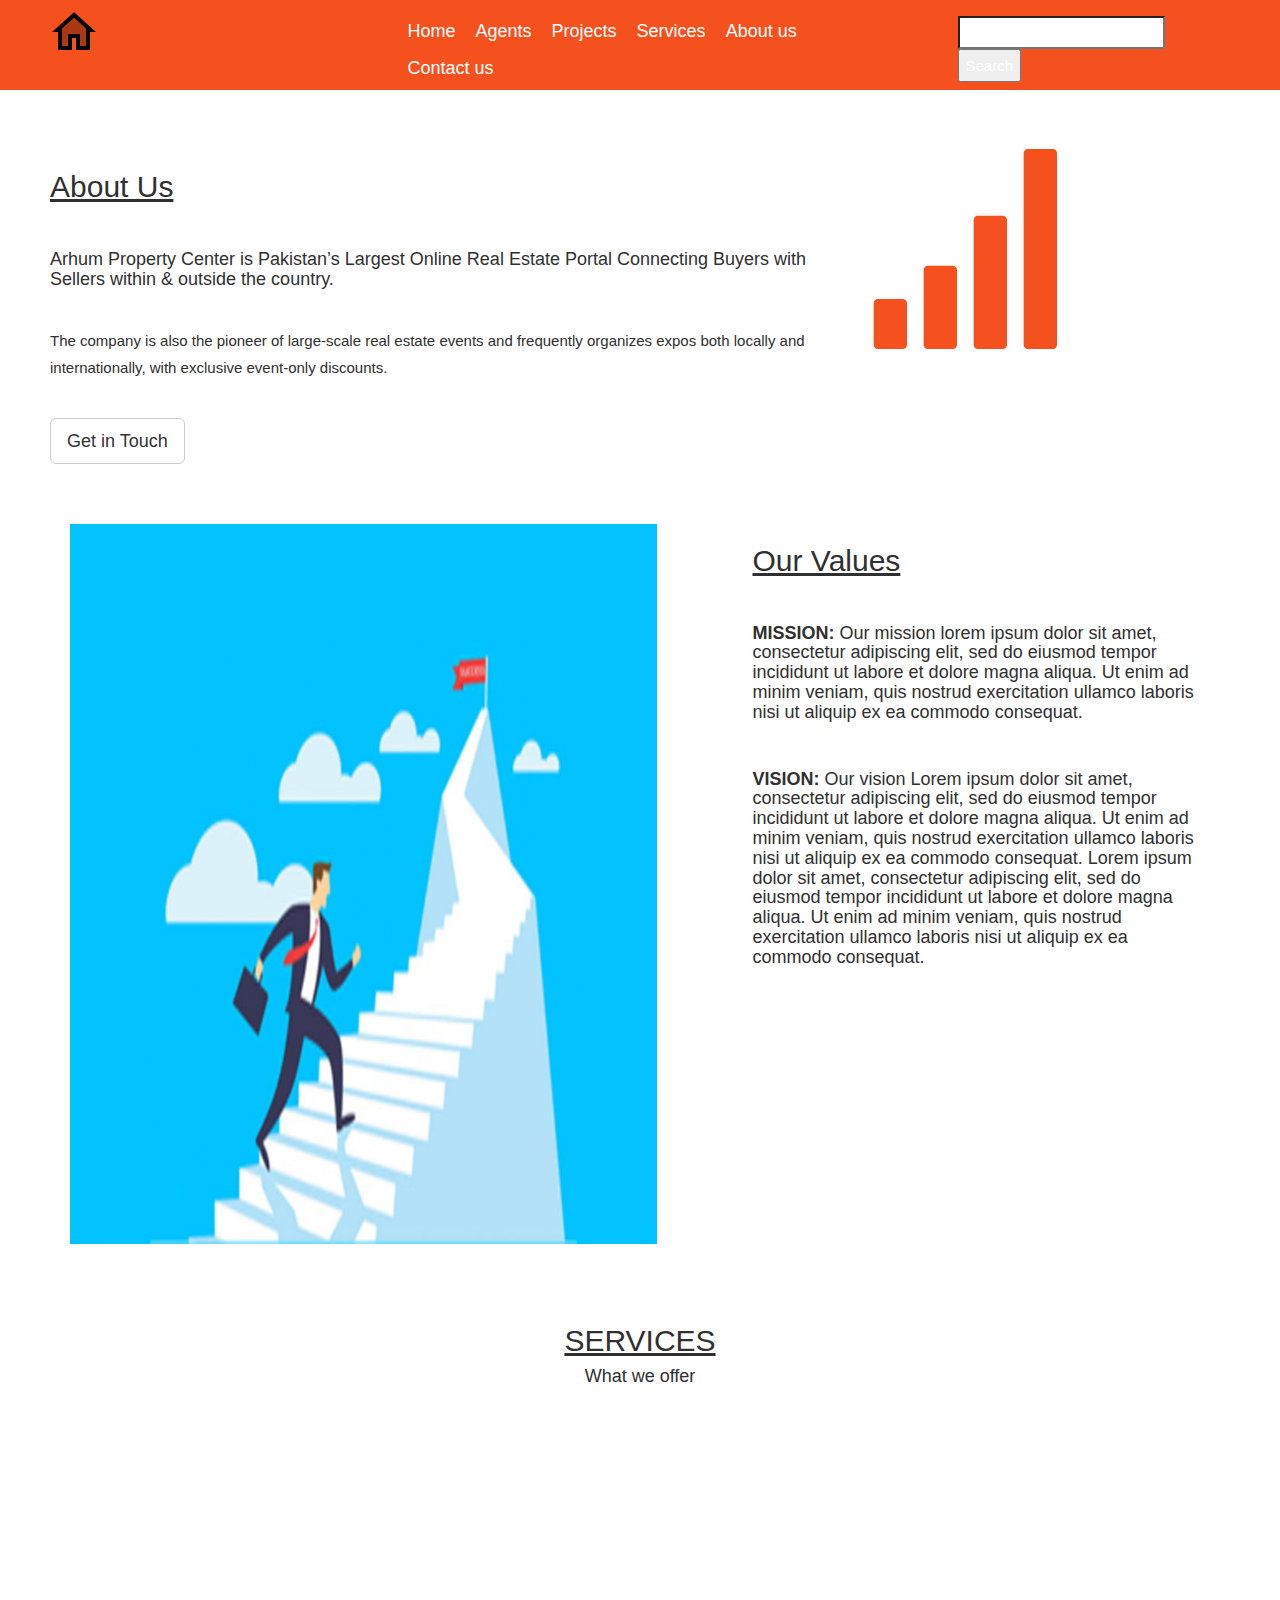
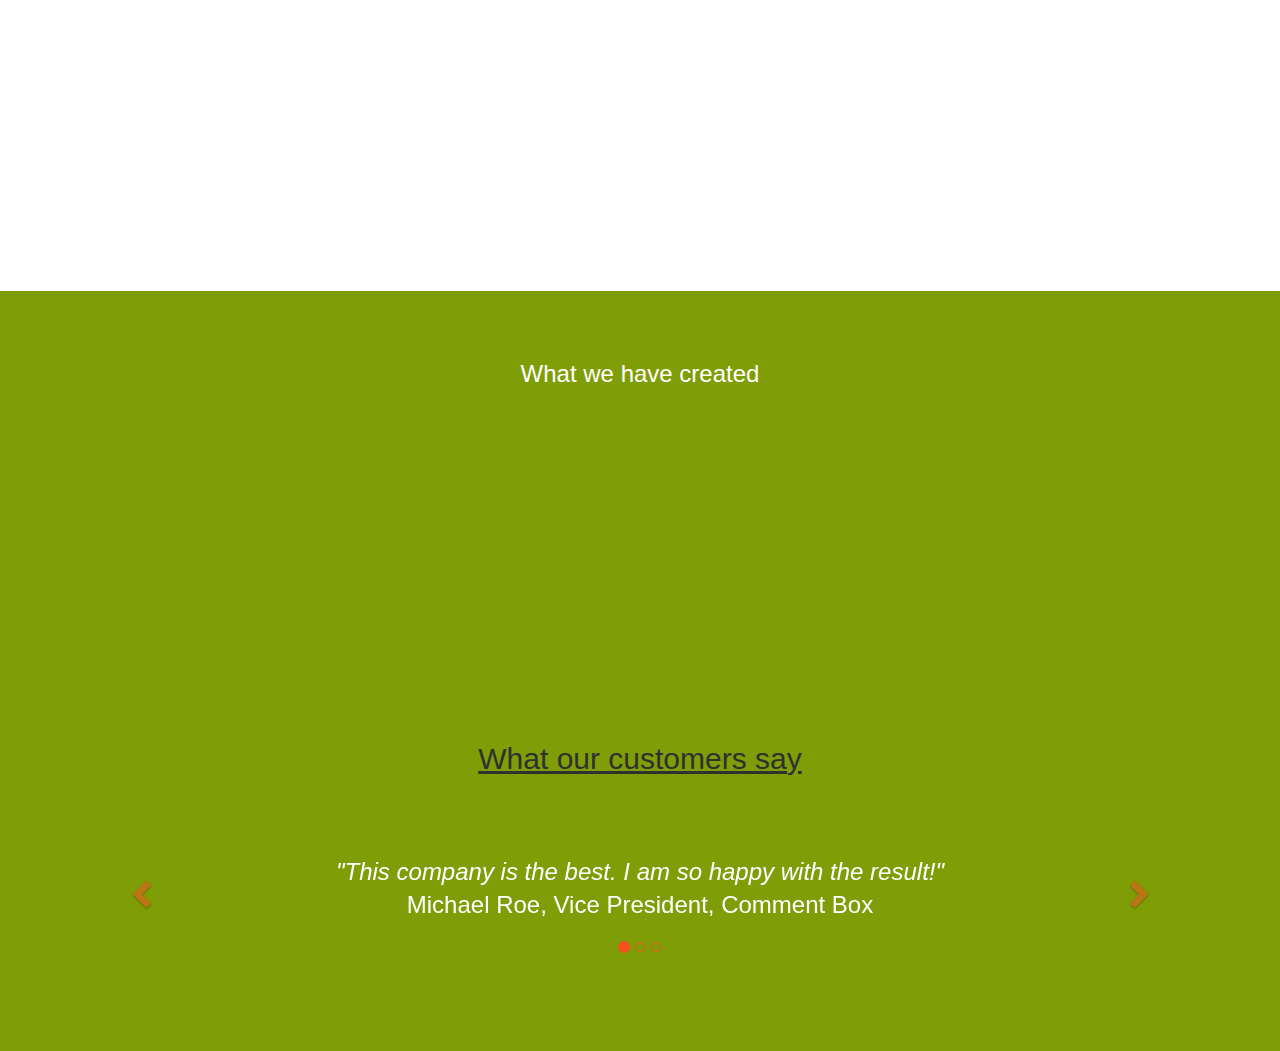
<file: AboutUs.html>
<!DOCTYPE html>
<html lang="en">
<head>
  <title>About Us</title>
  <meta charset="utf-8">
  <meta name="viewport" content="width=device-width, initial-scale=1">
  <link rel="stylesheet" href="https://maxcdn.bootstrapcdn.com/bootstrap/3.4.1/css/bootstrap.min.css">
  <link href="https://fonts.googleapis.com/css?family=Montserrat" rel="stylesheet" type="text/css">
  <script src="https://ajax.googleapis.com/ajax/libs/jquery/3.6.0/jquery.min.js"></script>
  <script src="https://maxcdn.bootstrapcdn.com/bootstrap/3.4.1/js/bootstrap.min.js"></script>
  <link rel="stylesheet" href="https://cdnjs.cloudflare.com/ajax/libs/font-awesome/6.2.1/css/all.min.css" integrity="sha512-MV7K8+y+gLIBoVD59lQIYicR65iaqukzvf/nwasF0nqhPay5w/9lJmVM2hMDcnK1OnMGCdVK+iQrJ7lzPJQd1w==" crossorigin="anonymous" referrerpolicy="no-referrer" />

  <style>
  body {
    font: 400 15px Lato, sans-serif;
    line-height: 1.8;
    color: #818181;
  }

  #menubar{
    background-color:#f4511e;
    color: #fff;
    padding-top:8px !important ;
    padding-bottom: 8px !important;
  }
  #menubar li{
    padding-top: 10px;
    list-style: none;
  }
  #menubar a{
    text-decoration: none;
    margin-right: 20px;
    color: #fff;
    font-size: large;
  }
  #menubar form{
    margin-top: 8px;
  }




 
.col-sm-8{
    color: #fff;
}
#portfolio h4{
    color: #fff;
    font-size: x-large;
}
#about{
    color: #f4511e;
}
  
#MissionVision img {
  width: 90%;
  height: 80vh;
  
}

  .container-fluid {
    padding: 60px 50px;
  }
  .bg-grey {
    background-color:#7F9D07;
  }
  .logo-small {
    color: #f4511e;
    font-size: 50px;
  }
  .logo {
    color: #f4511e;
    font-size: 200px;
  }
     #about,h2,h4,p{
            color: #303030;
     }
     #about,h2{
      text-decoration: underline;
     }
    #portfolio{
      color:#fff
    }

  .carousel-control.right, .carousel-control.left {
    background-image: none;
    color: #f4511e;
  }
  .carousel-indicators li {
    border-color: #f4511e;
  }
  .carousel-indicators li.active {
    background-color: #f4511e;
  }
  .item h4 {
    font-size: 19px;
    line-height: 1.375em;
    font-weight: 400;
    font-style: italic;
    margin: 70px 0;
    color: white;
  }
  .item span {
    font-style: normal;
  }
 

  #services .widthHeight{
    width: 100px;
    height: 100px;
  }
  

  .slideanim {visibility:hidden;}
  .slide {
    animation-name: slide;
    -webkit-animation-name: slide;
    animation-duration: 1s;
    -webkit-animation-duration: 1s;
    visibility: visible;
  }
  @keyframes slide {
    0% {
      opacity: 0;
      transform: translateY(70%);
    } 
    100% {
      opacity: 1;
      transform: translateY(0%);
    }
  }
  @-webkit-keyframes slide {
    0% {
      opacity: 0;
      -webkit-transform: translateY(70%);
    } 
    100% {
      opacity: 1;
      -webkit-transform: translateY(0%);
    }
  }
  @media screen and (max-width: 768px) {
    .col-sm-4 {
      text-align: center;
      margin: 25px 0;
    }
    .btn-lg {
      width: 100%;
      margin-bottom: 35px;
    }
  }
  @media screen and (max-width: 480px) {
    .logo {
      font-size: 150px;
    }
  }
  </style>
</head>
<body>

  <!-- Menu Bar  start-->
  <div class="container-fluid" id="menubar">
    <div class="row">
      <div class="col-md-3">
        <img src="./assets/images/titleFavicon.png" alt="">
      </div>
      <div class="col-md-6">
        
        <div class=" collapse navbar-collapse" id="mynavbar">
          <ul class="navbar-nav">
            <li class="nav-item">
                <a class="nav-link" href="index.html">Home</a>
            </li>
            <li class="nav-item">
                <a class="nav-link" href="#">Agents</a>
            </li>
            <li class="nav-item">
                <a class="nav-link" href="./index.html#current-projects-header" >Projects</a>
            </li>
            <li class="nav-item">
                <a class="nav-link" href="#">Services</a>
            </li>
            <li class="nav-item">
                <a class="nav-link" href="AboutUs.html">About us</a>
            </li>
            <li class="nav-item">
                <a class="nav-link" href="ContactUs.html">Contact us</a>
            </li>
        </ul>
      </div>
     </div> 
     <div class="col-md-3">
      <form action="#" class="inline-form">
        <input type="search">
    <button class="search-btn">
        Search
    </button>
    </form>
     </div>
  </div>
  </div>

  

<!-- Container (About Section) -->
<div id="about" class="container-fluid">
  <div class="row">
    <div class="col-sm-8">
      <h2>About Us</h2><br>
      <h4>Arhum Property Center is Pakistan’s Largest Online Real Estate Portal Connecting Buyers with Sellers within & outside the country.</h4><br>
      <p>The company is also the pioneer of large-scale real estate events and frequently organizes expos both locally and internationally, with exclusive event-only discounts.</p>
      <br><button class="btn btn-default btn-lg">Get in Touch</button>
    </div>
    <div class="col-sm-4">
      <span class="glyphicon glyphicon-signal logo"></span>
    </div>
  </div>
</div>
   
<!-- OUR MISSION VISION -->
<div id="MissionVision" class="container">
  <div class="row">
    <div class="col-sm-7">
      <img src="./assets/images/Career-Progress.jpg" class="img-fluid" srcset="">
    </div>
    <div class="col-sm-5">
      <h2>Our Values</h2><br>
      <h4><strong>MISSION:</strong> Our mission lorem ipsum dolor sit amet, consectetur adipiscing elit, sed do eiusmod tempor incididunt ut labore et dolore magna aliqua. Ut enim ad minim veniam, quis nostrud exercitation ullamco laboris nisi ut aliquip ex ea commodo consequat.</h4><br>
      <h4><strong>VISION:</strong> Our vision Lorem ipsum dolor sit amet, consectetur adipiscing elit, sed do eiusmod tempor incididunt ut labore et dolore magna aliqua. Ut enim ad minim veniam, quis nostrud exercitation ullamco laboris nisi ut aliquip ex ea commodo consequat.
      Lorem ipsum dolor sit amet, consectetur adipiscing elit, sed do eiusmod tempor incididunt ut labore et dolore magna aliqua. Ut enim ad minim veniam, quis nostrud exercitation ullamco laboris nisi ut aliquip ex ea commodo consequat.</h4>
    </div>
  </div>
</div>

<!-- Container (Services Section) -->
<div id="services" class="container-fluid text-center">
  <h2>SERVICES</h2>
  <h4>What we offer</h4>
  <br>
  <div class="row slideanim">
    <div class="col-sm-4">
      <img src="./assets/images/best price.png" class="widthHeight">
      <h4>HOME</h4>
      <p>Lorem ipsum dolor sit amet..</p>
    </div>
    <div class="col-sm-4">
      <img src="./assets/images/BUY.png" class="widthHeight">
      <h4>BUY</h4>
      <p>Lorem ipsum dolor sit amet..</p>
    </div>
    <div class="col-sm-4">
      <img src="./assets/images/SALE.png" class="widthHeight">
      <h4>SELL</h4>
      <p>Lorem ipsum dolor sit amet..</p>
    </div>
  </div>
  <br><br>
  <div class="row slideanim">
    <div class="col-sm-4">
      <img src="./assets/images/RENT.png" class="widthHeight">
      <h4>RENT</h4>
      <p>Lorem ipsum dolor sit amet..</p>
    </div>
    <div class="col-sm-4">
      <img src="./assets/images/appartment.jpg" class="widthHeight">
      <h4>APPARTMENT</h4>
      <p>Lorem ipsum dolor sit amet..</p>
    </div>
    <div class="col-sm-4">
      <img src="./assets/images/VILLAs.png" class="widthHeight">
      <h4 style="color:#303030;">VILLAS</h4>
      <p>Lorem ipsum dolor sit amet..</p>
    </div>
  </div>
</div>

<!-- Container (Portfolio Section) -->
<div id="portfolio" class="container-fluid text-center bg-grey">
  <h4>What we have created</h4>
  <div class="row text-center slideanim">
    <div class="col-sm-4">
      <div class="thumbnail">
        <img src="./assets/images/m1.jpg" alt="Paris" width="400" height="300">
        <p><strong>Paris</strong></p>
        <p>Yes, we built Paris</p>
      </div>
    </div>
    <div class="col-sm-4">
      <div class="thumbnail">
        <img src="./assets/images/p1.png" alt="New York" width="400" height="300">
        <p><strong>New York</strong></p>
        <p>We built New York</p>
      </div>
    </div>
    <div class="col-sm-4">
      <div class="thumbnail">
        <img src="./assets/images/p11.png" alt="San Francisco" width="400" height="30">
        <p><strong>San Francisco</strong></p>
        <p>Yes, San Fran is ours</p>
      </div>
    </div>
  </div><br>
  
  <h2>What our customers say</h2>
  <div id="myCarousel" class="carousel slide text-center" data-ride="carousel">
    <!-- Indicators -->
    <ol class="carousel-indicators">
      <li data-target="#myCarousel" data-slide-to="0" class="active"></li>
      <li data-target="#myCarousel" data-slide-to="1"></li>
      <li data-target="#myCarousel" data-slide-to="2"></li>
    </ol>

    <!-- Wrapper for slides -->
    <div class="carousel-inner" role="listbox">
      <div class="item active">
        <h4>"This company is the best. I am so happy with the result!"<br><span>Michael Roe, Vice President, Comment Box</span></h4>
      </div>
      <div class="item">
        <h4>"One word... WOW!!"<br><span>John Doe, Salesman, Rep Inc</span></h4>
      </div>
      <div class="item">
        <h4>"Could I... BE any more happy with this company?"<br><span>Chandler Bing, Actor, FriendsAlot</span></h4>
      </div>
    </div>

    <!-- Left and right controls -->
    <a class="left carousel-control" href="#myCarousel" role="button" data-slide="prev">
      <span class="glyphicon glyphicon-chevron-left" aria-hidden="true"></span>
      <span class="sr-only">Previous</span>
    </a>
    <a class="right carousel-control" href="#myCarousel" role="button" data-slide="next">
      <span class="glyphicon glyphicon-chevron-right" aria-hidden="true"></span>
      <span class="sr-only">Next</span>
    </a>
  </div>
</div>





<script>
$(document).ready(function(){
  // Add smooth scrolling to all links in navbar + footer link
  $(".navbar a, footer a[href='#myPage']").on('click', function(event) {
    // Make sure this.hash has a value before overriding default behavior
    if (this.hash !== "") {
      // Prevent default anchor click behavior
      event.preventDefault();

      // Store hash
      var hash = this.hash;

      // Using jQuery's animate() method to add smooth page scroll
      // The optional number (900) specifies the number of milliseconds it takes to scroll to the specified area
      $('html, body').animate({
        scrollTop: $(hash).offset().top
      }, 900, function(){
   
        // Add hash (#) to URL when done scrolling (default click behavior)
        window.location.hash = hash;
      });
    } // End if
  });
  
  $(window).scroll(function() {
    $(".slideanim").each(function(){
      var pos = $(this).offset().top;

      var winTop = $(window).scrollTop();
        if (pos < winTop + 600) {
          $(this).addClass("slide");
        }
    });
  });
})
</script>

</body>
</html>
</file>
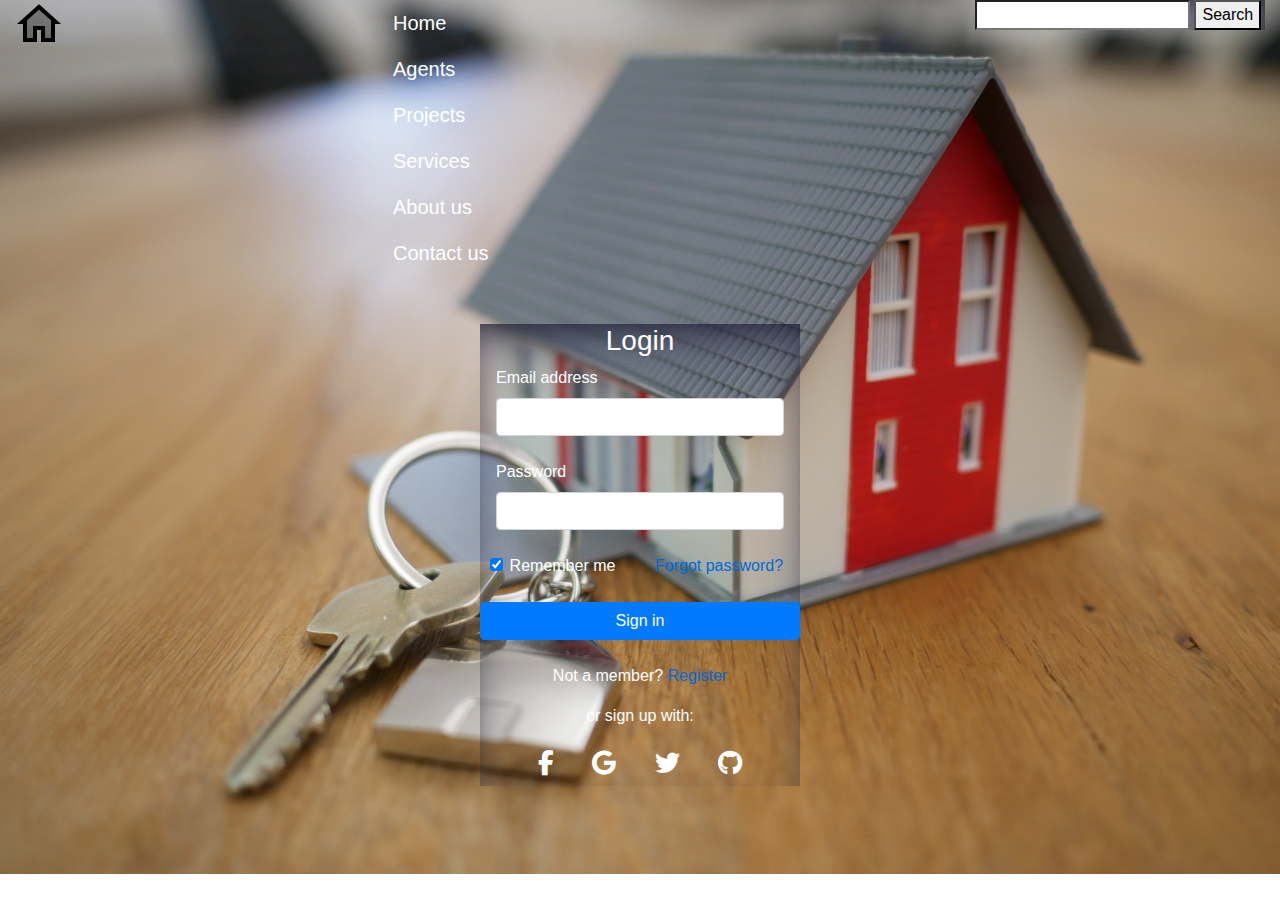
<file: Login.html>
<!DOCTYPE html>
<html lang="en">
<head>
    <meta charset="UTF-8">
    <meta http-equiv="X-UA-Compatible" content="IE=edge">
    <meta name="viewport" content="width=device-width, initial-scale=1.0">
    <title>Arhum Property Center</title>
    <link rel="shortcut icon" href="./assets/images/titleFavicon.png" type="image/png">
    <script src="https://code.jquery.com/jquery-3.4.1.slim.min.js" integrity="sha384-J6qa4849blE2+poT4WnyKhv5vZF5SrPo0iEjwBvKU7imGFAV0wwj1yYfoRSJoZ+n" crossorigin="anonymous"></script>
    <script src="https://cdn.jsdelivr.net/npm/popper.js@1.16.0/dist/umd/popper.min.js" integrity="sha384-Q6E9RHvbIyZFJoft+2mJbHaEWldlvI9IOYy5n3zV9zzTtmI3UksdQRVvoxMfooAo" crossorigin="anonymous"></script>
    <script src="https://cdn.jsdelivr.net/npm/bootstrap@4.4.1/dist/js/bootstrap.min.js" integrity="sha384-wfSDF2E50Y2D1uUdj0O3uMBJnjuUD4Ih7YwaYd1iqfktj0Uod8GCExl3Og8ifwB6" crossorigin="anonymous"></script>
    <link rel="stylesheet" href="https://cdn.jsdelivr.net/npm/bootstrap@4.4.1/dist/css/bootstrap.min.css" >
    <link rel="stylesheet" href="style.css">
    <link rel="stylesheet" href="https://cdnjs.cloudflare.com/ajax/libs/font-awesome/6.2.0/css/all.min.css">
    <link rel="stylesheet" href="https://cdnjs.cloudflare.com/ajax/libs/animate.css/4.1.1/animate.min.css">
    <style>
      body{
        
        background-image:url(./assets/images/LogInBackground.jpg);
       /* background: linear-gradient(90deg, rgba(2,0,36,0.1) 0%, rgba(170,170,177,0.1) 36%, rgba(0,212,255,0.1) 100%); */
        background-position: center;
        background-repeat: no-repeat;
        background-size: cover;
        color: white;
      }
  
      #LoginSociallinks .fab{
             color: white;
             font-size: 25px;
      }
      #LoginSociallinks a{
        color: #0069D9 ;
      }
      .forgetPassword{
        color: #0069D9;
      }
      form{
       
        box-shadow: rgba(50, 50, 93, 0.50) 0px 30px 60px -12px inset, rgba(0, 0, 0, 0.9) 0px 18px 36px -18px inset;
      }
      #login-form .form-control{
        width: 90%;
        margin: auto;
        
      }
    
      
     
    </style>
</head>
<body class="">
  <!-- Menu Bar  start-->
  <div class="container-fluid" id="menubar">
    <div class="row">
      <div class="col-md-3">
        <img src="./assets/images/titleFavicon.png" alt="">
      </div>
      <div class="col-md-6">
          <ul class="navbar-nav">
            <li class="nav-item">
                <a class="nav-link" href="index.html">Home</a>
            </li>
            <li class="nav-item">
                <a class="nav-link" href="#">Agents</a>
            </li>
            <li class="nav-item">
                <a class="nav-link" href="./index.html#current-projects-header" >Projects</a>
            </li>
            <li class="nav-item">
                <a class="nav-link" href="#">Services</a>
            </li>
            <li class="nav-item">
                <a class="nav-link" href="AboutUs.html">About us</a>
            </li>
            <li class="nav-item">
                <a class="nav-link" href="ContactUs.html">Contact us</a>
            </li>
        </ul>
      </div>
     <div class="col-md-3">
      <form action="#" class="inline-form">
        <input type="search">
    <button class="search-btn">
        Search
    </button>
    </form>
     </div>
  </div>
  </div>

    <div class="conatiner mt-5">
     
        <div class="row ">
            <div class="col w-100 ">
                <form class="w-25 m-auto" id="login-form">
                  <h3 class="text-center">Login</h3>
                    <!-- Email input -->
                    <div class="form-outline mb-4">
                      <label class="form-label ml-3" for="email">Email address</label>
                      <input type="email" id="email" name="email " class="form-control" required>
                      
                    </div>
                  
                    <!-- Password input -->
                    <div class="form-outline mb-4">
                      <label class="form-label ml-3" for="form2Example2">Password</label>
                      <input type="password" id="form2Example2" class="form-control" />
                      
                    </div>
                  
                    <!-- 2 column grid layout for inline styling -->
                    <div class="row mb-4">
                      <div class="col d-flex justify-content-center">
                        <!-- Checkbox -->
                        <div class="form-check">
                          <input class="form-check-input" type="checkbox" value="" id="form2Example31" checked />
                          <label class="form-check-label" for="form2Example31"> Remember me </label>
                        </div>
                      </div>
                  
                      <div class="col">
                        <!-- Simple link -->
                        <a href="#!" class="forgetPassword">Forgot password?</a>
                      </div>
                    </div>
                  
                    <!-- Submit button -->

                    <button type="submit" class="btn btn-primary btn-block mb-4">Sign in</button>
                  
                    <!-- Register buttons -->
                    <div class="text-center" id="LoginSociallinks">
                      <p>Not a member? <a href="#!">Register</a></p>
                      <p>or sign up with:</p>
                      <button type="button" class="btn btn-link btn-floating mx-1">
                        <i class="fab fa-facebook-f"></i>
                      </button>
                  
                      <button type="button" class="btn btn-link btn-floating mx-1">
                        <i class="fab fa-google"></i>
                      </button>
                  
                      <button type="button" class="btn btn-link btn-floating mx-1">
                        <i class="fab fa-twitter"></i>
                      </button>
                  
                      <button type="button" class="btn btn-link btn-floating mx-1">
                        <i class="fab fa-github"></i>
                      </button>
                    </div>
                  </form>
            </div>
        </div>
    </div>
</body>
</html>
</file>
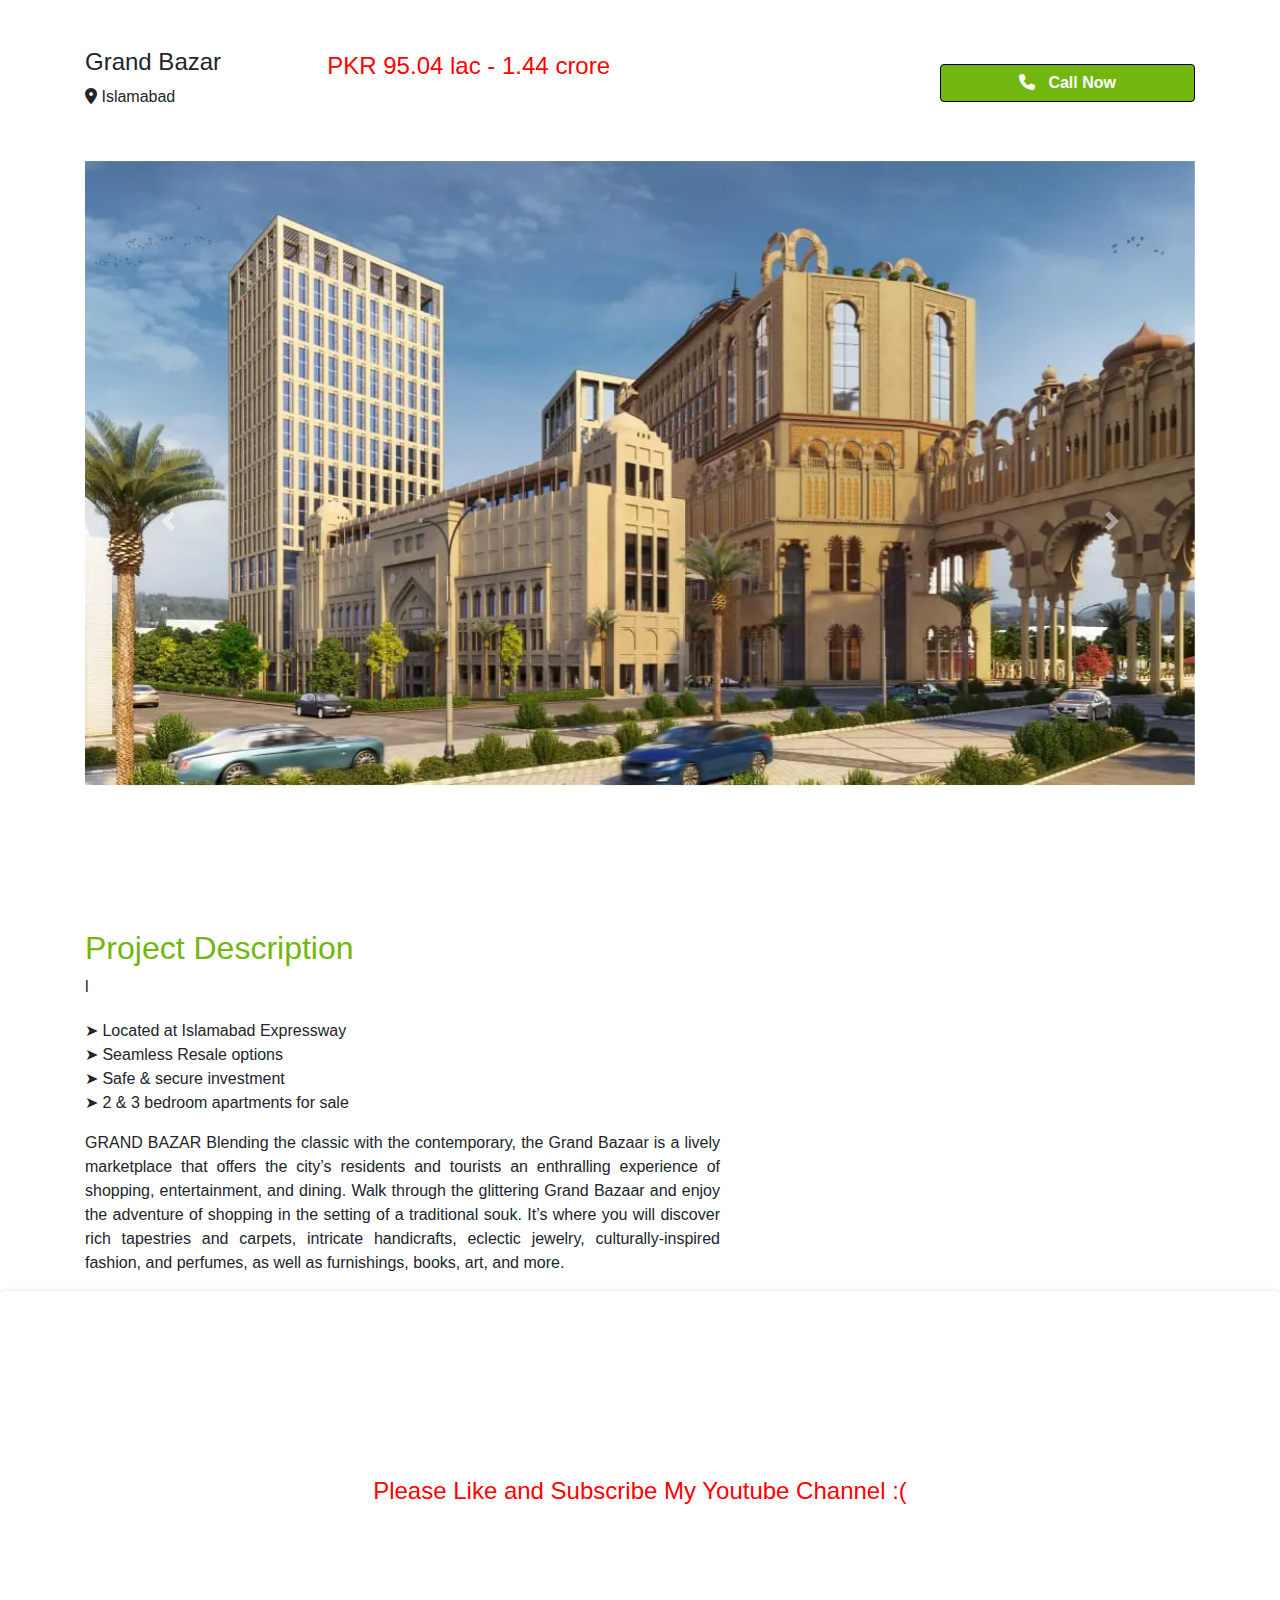
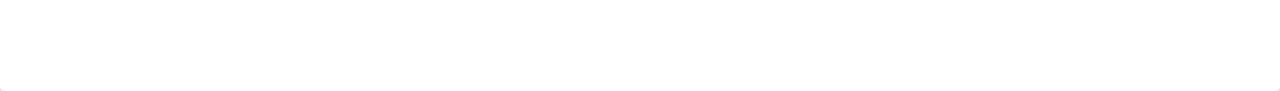
<file: Projects.html>
<!DOCTYPE html>
<html lang="en">
<head>
    <meta charset="UTF-8">
    <meta http-equiv="X-UA-Compatible" content="IE=edge">
    <meta name="viewport" content="width=device-width, initial-scale=1.0">
    <title>Arhum Property Center</title>
    <link rel="shortcut icon" href="./assets/images/titleFavicon.png" type="image/png">
    <script src="https://code.jquery.com/jquery-3.4.1.slim.min.js" integrity="sha384-J6qa4849blE2+poT4WnyKhv5vZF5SrPo0iEjwBvKU7imGFAV0wwj1yYfoRSJoZ+n" crossorigin="anonymous"></script>
    <script src="https://cdn.jsdelivr.net/npm/popper.js@1.16.0/dist/umd/popper.min.js" integrity="sha384-Q6E9RHvbIyZFJoft+2mJbHaEWldlvI9IOYy5n3zV9zzTtmI3UksdQRVvoxMfooAo" crossorigin="anonymous"></script>
    <script src="https://cdn.jsdelivr.net/npm/bootstrap@4.4.1/dist/js/bootstrap.min.js" integrity="sha384-wfSDF2E50Y2D1uUdj0O3uMBJnjuUD4Ih7YwaYd1iqfktj0Uod8GCExl3Og8ifwB6" crossorigin="anonymous"></script>
    <link rel="stylesheet" href="https://cdn.jsdelivr.net/npm/bootstrap@4.4.1/dist/css/bootstrap.min.css" >
    <script src="https://ajax.googleapis.com/ajax/libs/jquery/3.6.0/jquery.min.js"></script>
    <link rel="stylesheet" href="project.css">
    <link rel="stylesheet" href="https://cdnjs.cloudflare.com/ajax/libs/font-awesome/6.2.0/css/all.min.css">

</head>
<body>
    <div class="container mt-5 " id="Current-Projects-Page-header">
        <div class="row">
            <div class="col-xl-9 d-flex w-100">
                <div class="title w-25 mr-5">
                    <h4 class="">Grand Bazar</h4>
                    <p class="  mb-1 text-sm space-0 text-ellipsis">
                       <i class="fa-solid fa-location-dot"></i>
                       Islamabad 
                    </p>
                </div>
               <div class="w-75 ">
                <p class="price ">PKR 95.04 lac - 1.44 crore</p>
               </div>
            </div>
            <div class="col-xl-3 call-btn w-100">
                <button class="btn w-100 mt-3 "> <a href=""> <i class="fa-solid fa-phone "></i> &nbsp; Call Now</a></button>
            </div>
        </div>
    </div>


    <div class="container">
        <div class="row">
            <div class="col-md-12">
                <div id="carouselExampleIndicators" class="carousel slide mt-5 mb-5" data-ride="carousel">
                    <ol class="carousel-indicators">
                      <li data-target="#carouselExampleIndicators" data-slide-to="0" class="active"></li>
                      <li data-target="#carouselExampleIndicators" data-slide-to="1"></li>
                      <li data-target="#carouselExampleIndicators" data-slide-to="2"></li>
                      <li data-target="#carouselExampleIndicators" data-slide-to="3"></li>
                    </ol>
                    <div class="carousel-inner">
                      <div class="carousel-item active"style="height:80vh; width:100%;">
                        <img class="d-block w-100" src="./assets/images/p1.png"  style="max-height:100%; max-width:100%;" alt="First slide">
                      </div>
                      <div class="carousel-item" style="height:80vh; width:100%;">
                        <img class="d-block w-100" src="./assets/images/p11.png"  style="max-height:100%; max-width:100%;" alt="Second slide">
                      </div>
                      <div class="carousel-item" style="height:80vh; width:100%;">
                        <img class="d-block w-100" src="./assets/images/p5.png"  style="max-height:100%; max-width:100%;" alt="Third slide">
                      </div>
                      <div class="carousel-item" style="height:80vh; width:100%;">
                        <img class="d-block w-100" src="./assets/images/p55.png"  style="max-height:100%; max-width:100%;" alt="Third slide">
                      </div>
                    </div>
                    <a class="carousel-control-prev" href="#carouselExampleIndicators" role="button" data-slide="prev">
                      <span class="carousel-control-prev-icon" aria-hidden="true"></span>
                      <span class="sr-only">Previous</span>
                    </a>
                    <a class="carousel-control-next" href="#carouselExampleIndicators" role="button" data-slide="next">
                      <span class="carousel-control-next-icon" aria-hidden="true"></span>
                      <span class="sr-only">Next</span>
                    </a>
                  </div>
            </div>
        </div>
    </div>

    <div class="container" id="project-description">
        <div class="row">
            <div class="col-xl-7">
                <h2>Project Description</h2>l
                <ul class="for-animation">
                    <li> ➤ Located at Islamabad Expressway</li>
                    <li> ➤ Seamless Resale options</li>
                    <li> ➤ Safe & secure investment</li>
                    <li> ➤ 2 & 3 bedroom apartments for sale</li>
                </ul>
                <p>GRAND BAZAR Blending the classic with the contemporary, the Grand Bazaar is a lively marketplace that
                    offers the city’s residents and tourists an enthralling experience of shopping, entertainment, and dining.
                    Walk through the glittering Grand Bazaar and enjoy the adventure of shopping in the setting of a traditional
                    souk. It’s where you will discover rich tapestries and carpets, intricate handicrafts, eclectic jewelry,
                    culturally-inspired fashion, and perfumes, as well as furnishings, books, art, and more.</p>
            </div>
        </div>
    </div>

    <div class="main-content " style= " line-height:400px ; text-align: center; color: red; font-size: x-large; box-shadow: rgba(0, 0, 0, 0.24) 0px 3px 8px; border-radius: 5px; " id="mainContent">
      Please Like and Subscribe My Youtube Channel :(
  </div>

    

</body>
</html>
</file>
<file: style.css>
html {
    scroll-behavior: smooth;
  }
.top-header{
    background-color:#BED33A;
    width: 100%;
 

}
.iconul{
    
    display: flex;
    flex-direction: row;
} 
.iconul li{
     margin: 0px 20px;
    list-style: none;
}
.iconul li a{
    text-decoration: none;
}
.iconul .fa-brands{
    color:black;
    font-size: x-large;
}
.navbar-nav{
    padding-left: 50px;
}
.navbar-nav li{
    margin: 0px 8px;
}
 .navbar-nav li a{
    color: white;
    font-size: 20px;
} 



.menu-header{
    background-color: #86A30B;
}
.menu-header ul li a:hover{
    background-color:#fff ;
    color: #7F9D07;
    border-radius: 5px;

} 
@media(max-width:800px){
    .iconul{
        width: 100% !important;
       padding-left: 0px;

    }
}

@media(max-width:320px){
    .iconul li{
        
       margin: 0px 15px;

    }
}
@media (max-width:992px){
    .iconul{
        width: 100% !important ;
        justify-content: center;
    }
}

/* marquee-section */
#marquee-section .sticker{
    width: 80px;
    height: 80px;
    /* position: relative; */
    position: absolute;
    top: -9px;
    left: -8px;
    
}
#marquee-section a{
    color:#7F9D07;
    text-decoration: none;
}

/* Home section  */
#home-section{
    background-image: url(./assets/images/header_bg.jpg);
    background-repeat: no-repeat;
    background-position: center;
    background-size: 100% 100vh;
    width: 100%;
    height: 100vh;

}
#home-section .row{
    margin-right: 0% !important;
}
#home-section h1{
    position: relative;
    top: 60%;
}
#home-section .property-word{
    color: red;
    font-size: 50px;
}
#home-section .dreams-word{
    color: white;
    font-size: 50px;
}

#home-section h5{
    position: relative;
    top: 100%;
    font-variant: small-caps;
    text-align: justify;
    padding-right: 80px;
}

#home-section .buy-word{
    color: white;
    font-size: 25px;
}
#home-section .sell-word{
    color: red;
    font-size: 25px;
}
#home-section .nintytwo-word{
   color: white; 
}
#home-section .project-word{
    color: #831943;
}

@media (max-width:1200px){
    #home-section h1{
        top: 20%;
    }
}
@media(max-width:1200px){
    #home-section h5{
        top: 50%;
    }
}
@media(max-width:880px){
    #home-section h5{
        top: 30%;
        padding: 0px 10px;
    }
}
@media(max-width:768px){
    #home-section{
        text-align: center;
    }
}
@media(max-width:768px){
    #home-section .col-md-6{
       padding: 0px 30px;
    }
}
 @media(max-width:350px){
    #home-section{
        background-image: none !important;
        background-color: #86A30B;
        box-sizing: border-box;
        height: 100%;
    
    } 
}

@media (max-width:350px){
    #home-section h5{
        position: relative;
        top: 10%;
        font-variant: small-caps;
        text-align: center;
        padding: 0px 10px;
    }
}
@media(max-width:350px){
    #home-section h1{
        top: 5%;
        font-size: x-large;
    
    }
}
@media(max-width:350px){
    #home-section{
        height: 500px;
    }
}

/* banner search styling  start*/
.banner-search {
    box-shadow: rgba(50, 50, 93, 0.25) 0px 30px 60px -12px inset, rgba(0, 0, 0, 0.3) 0px 18px 36px -18px inset;
    background-color: #7F9D07;
    color: #fff;
    padding: 20px 0 10px 0;
    font-size: 16px;
}
.banner-search .sale-word{
    color: red;
}
.banner-search .rent-word{
    color: black;
}
#search-banner button{
    background-color: white;
    color: #86A30B;
}
#search-banner button:hover{
    background-color:#B4B4B4;
     color:white;
    
}
#loginpop .btn{
    margin-top: 14.5px;
}
#search-banner a{
    text-decoration: none;
    color: #7F9D07;
}
#search-banner button a:hover{
    background-color:#B4B4B4;
     color:white;
    
}
/* banner search styling  End*/



/* featured-propery styling Start */

#featured-property{
    box-shadow: rgba(126, 156, 8,0.99) 0px 30px 60px -12px inset, rgba(126,156,8, 0.99) 0px 18px 36px -18px ;
    
}
  
.listing-detail{margin-bottom: 30px;}
.listing-detail span{color: #fff; 
                     width: 25px; 
                     height: 25px; 
                     background-color: #555;
                     display: inline-block;
                     border-radius:25px; 
                     text-align: center;
                     line-height: 26px; 
                     font-size: 14px;
                     cursor: crosshair;
                   }
.listing-detail span:hover{
                     background: #72b70f;
                   }
.card-title{
             color: #72b70f;        
}                   

#featured-property .word-price{
 color: #72b70f;
}
#featured-property .view-detail-btn{
 background-color: #72b70f;
 color: white;
 width: 100%;
 height: 35px;
}
/* featured-propery styling End */



/* Projects styling start */

.projects-heading{
  color: #72b70f;
  text-decoration: underline;
}

.text-side .title{
    position: absolute;
    left: 16%;
    top: 0%;

}
.text-side .no-margin{
    line-height: 24px;
    font-size: 1.25rem;
    font-weight: 500;
    color: #e85451;
}
#projects .text-side button {
    width: 140px;
    background-color:rgb(126, 156, 8);
    border-radius: 10px;
    border: 2px solid black;
    color: #fff;
    
}
#projects .text-side button a{
    text-decoration:  none;
    color:white;
}
#projects .text-side button:hover{
    background-color: white;
    color: #72b70f ;
}
#projects .text-side button a:hover{
    color: #72b70f;
    
}


.projects-images{
    height: 185px;
    width: 100%;
}
@media(max-width:400px){
#projects .text-side .title{
        display: block;
        position: initial;
    }
}

/* currant projects right side */

#project-shortcut{
    background-color:rgba(34, 156, 34, 0.7);
    box-sizing: border-box;
}
.project-shortcut{
    background-color:#72b70f;
    box-sizing: border-box;
    margin-right: -15px;
    border-top-right-radius: 50px;
}

#project-shortcut ul li{
    list-style: none;

}
#project-shortcut ul li a{
    text-decoration: none;
    margin-top: 10px;
    color: white;
    
    
}
#project-shortcut .location-color{
    color: black;
}

/* Projects styling End */

#popular-location .m-auto {
    color: #72b70f;
    text-decoration: underline;
}

.houses li{
    line-height: 30px;
}
.houses h6{
    color: #72b70f;
}
.houses mb-1{
    margin-bottom: 1px;
}




/* footer styling start */
#footer{
    background-color: #86A30B;
    color: #fff;
}



@import url('https://maxcdn.bootstrapcdn.com/font-awesome/4.7.0/css/font-awesome.min.css');
section {
    padding: 60px 0;
}

section .section-title {
    text-align: center;
    color: #007b5e;
    margin-bottom: 50px;
    text-transform: uppercase;
}




#footer {
    background: #86A30B !important;
}
#footer h5{
	padding-left: 10px;
    border-left: 3px solid #eeeeee;
    padding-bottom: 6px;
    margin-bottom: 20px;
    color:#ffffff;
}
#footer a {
    color: #ffffff;
    text-decoration: none !important;
    background-color: transparent;
    -webkit-text-decoration-skip: objects;
}
#footer ul.social li{
	padding: 3px 0;
}
#footer ul.social li a i {
    margin-right: 5px;
	font-size:25px;
	-webkit-transition: .5s all ease;
	-moz-transition: .5s all ease;
	transition: .5s all ease;
}
#footer ul.social li:hover a i {
	font-size:30px;
	margin-top:-10px;
}
#footer ul.social li a,
#footer ul.quick-links li a{
	color:#ffffff;
}
#footer ul.social li a:hover{
	color:#eeeeee;
}
#footer ul.quick-links li{
	padding: 3px 0;
	-webkit-transition: .5s all ease;
	-moz-transition: .5s all ease;
	transition: .5s all ease;
}
#footer ul.quick-links li:hover{
	padding: 3px 0;
	margin-left:5px;
	font-weight:700;
}
#footer ul.quick-links li a i{
	margin-right: 5px;
}
#footer ul.quick-links li:hover a i {
    font-weight: 700;
}

#bottom-footer{
    background-color: #647a01;
}

@media (max-width:767px){
	#footer h5 {
    padding-left: 0;
    border-left: transparent;
    padding-bottom: 0px;
    margin-bottom: 10px;
}
}
</file>
<file: project.css>
#Current-Projects-Page-header .price {

    color: red;    
    font-size: x-large;
    
} 
#Current-Projects-Page-header .call-btn button{
    text-decoration: none;
    color: white;
    background-color: #72B70F;
    border: 1px solid black;

}
/* #Current-Projects-Page-header .call-btn button{
    position: relative;
    left: 50%;
} */
#Current-Projects-Page-header .call-btn a{
    text-decoration: none;
    color: white;
    font-weight: 700;
}
#Current-Projects-Page-header .call-btn button:hover{
    color: #72B70F;
    background-color: white;
}
#Current-Projects-Page-header .call-btn a:hover{
    color: #72B70F;
}

#project-description h2{
         color: #72B70F;
}
#project-description p{
    text-align: justify;
}
#project-description ul {
    padding-left: 0%;
    margin-top: 20px;
}
#project-description ul li{
    list-style: none;
}
</file>
